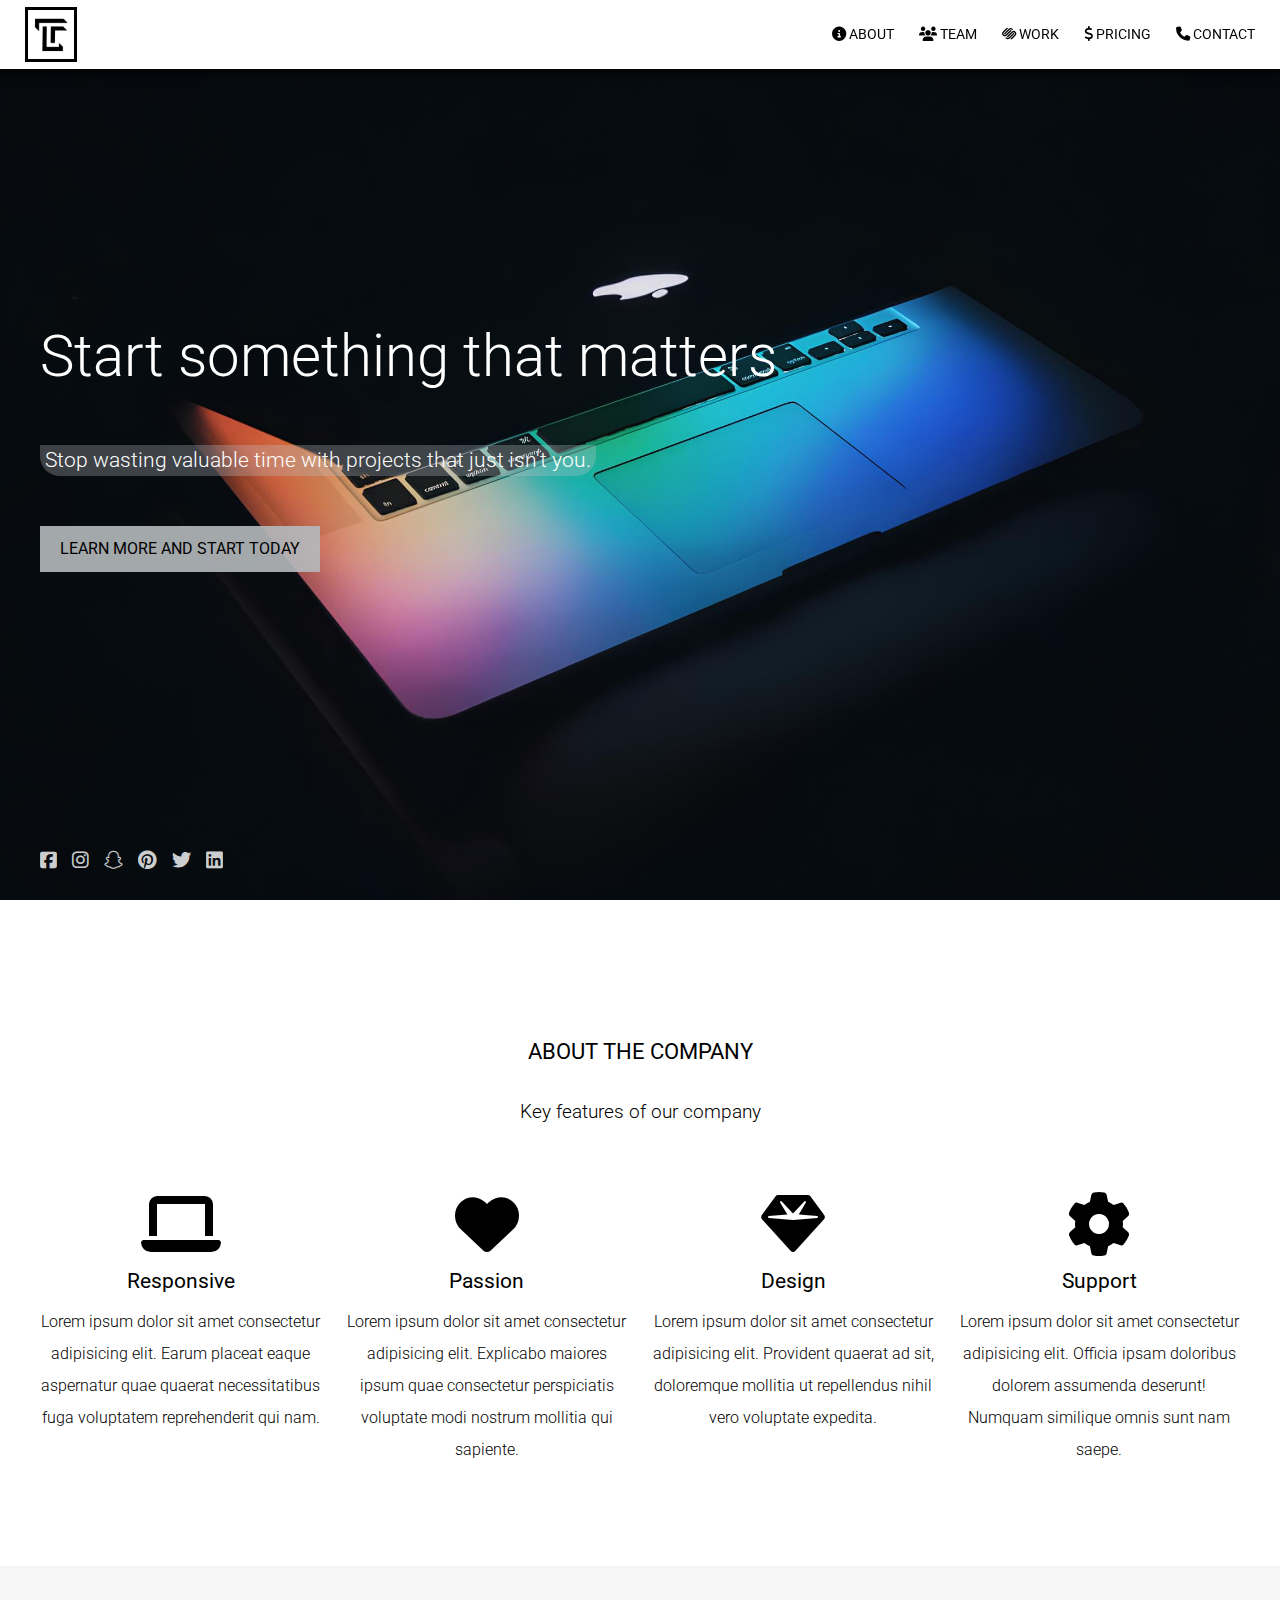
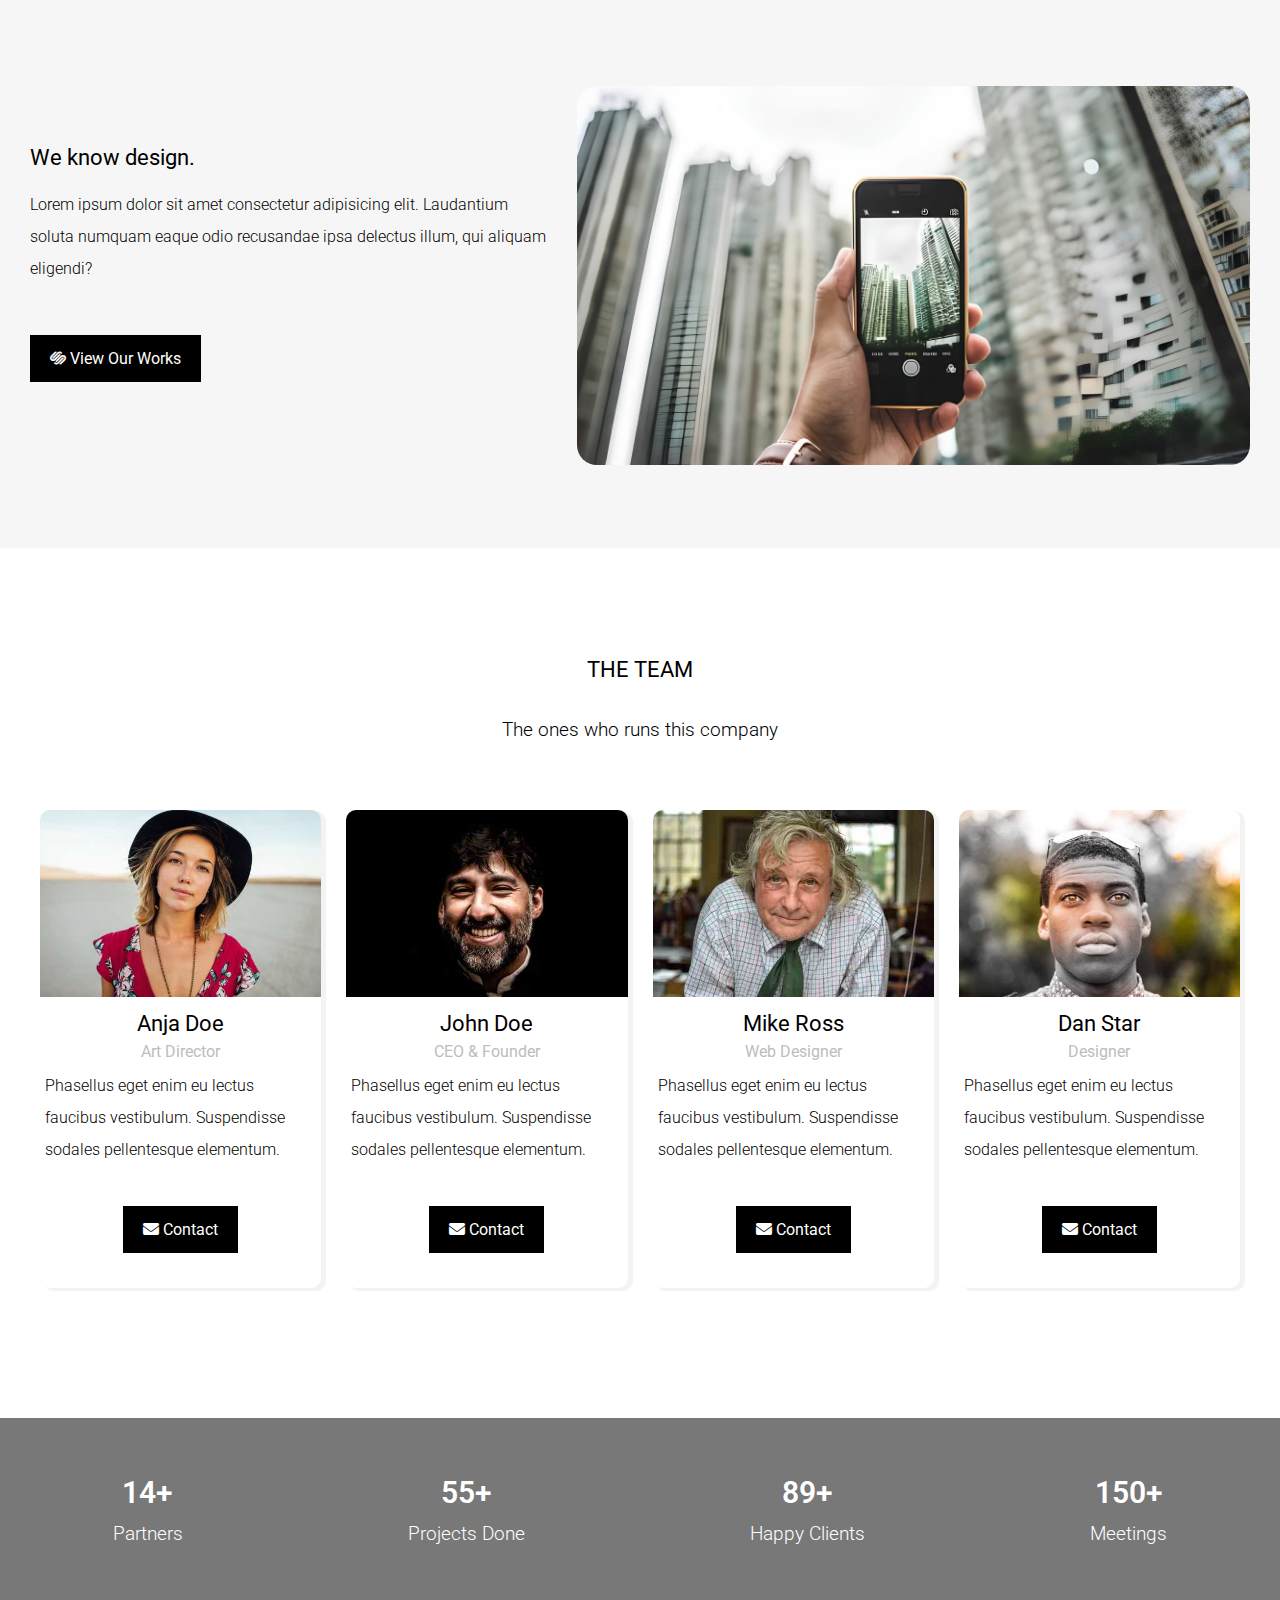
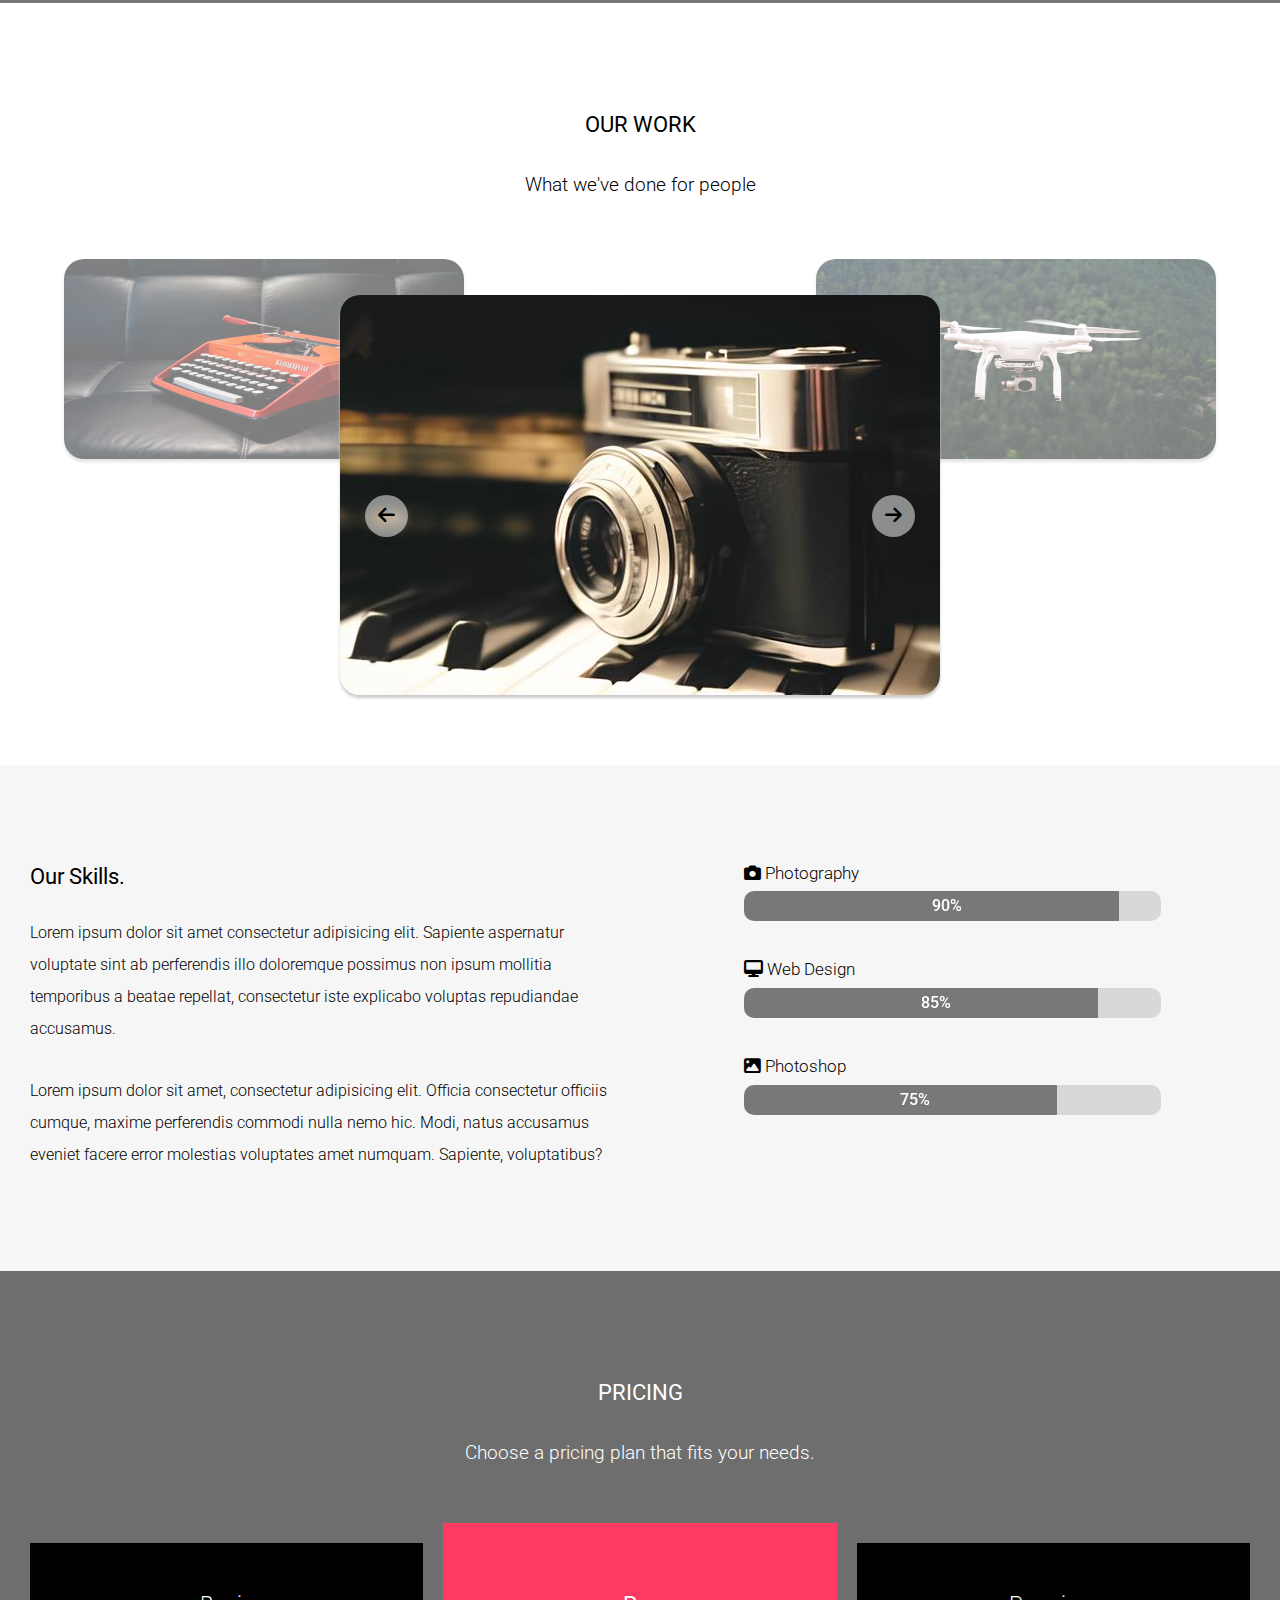
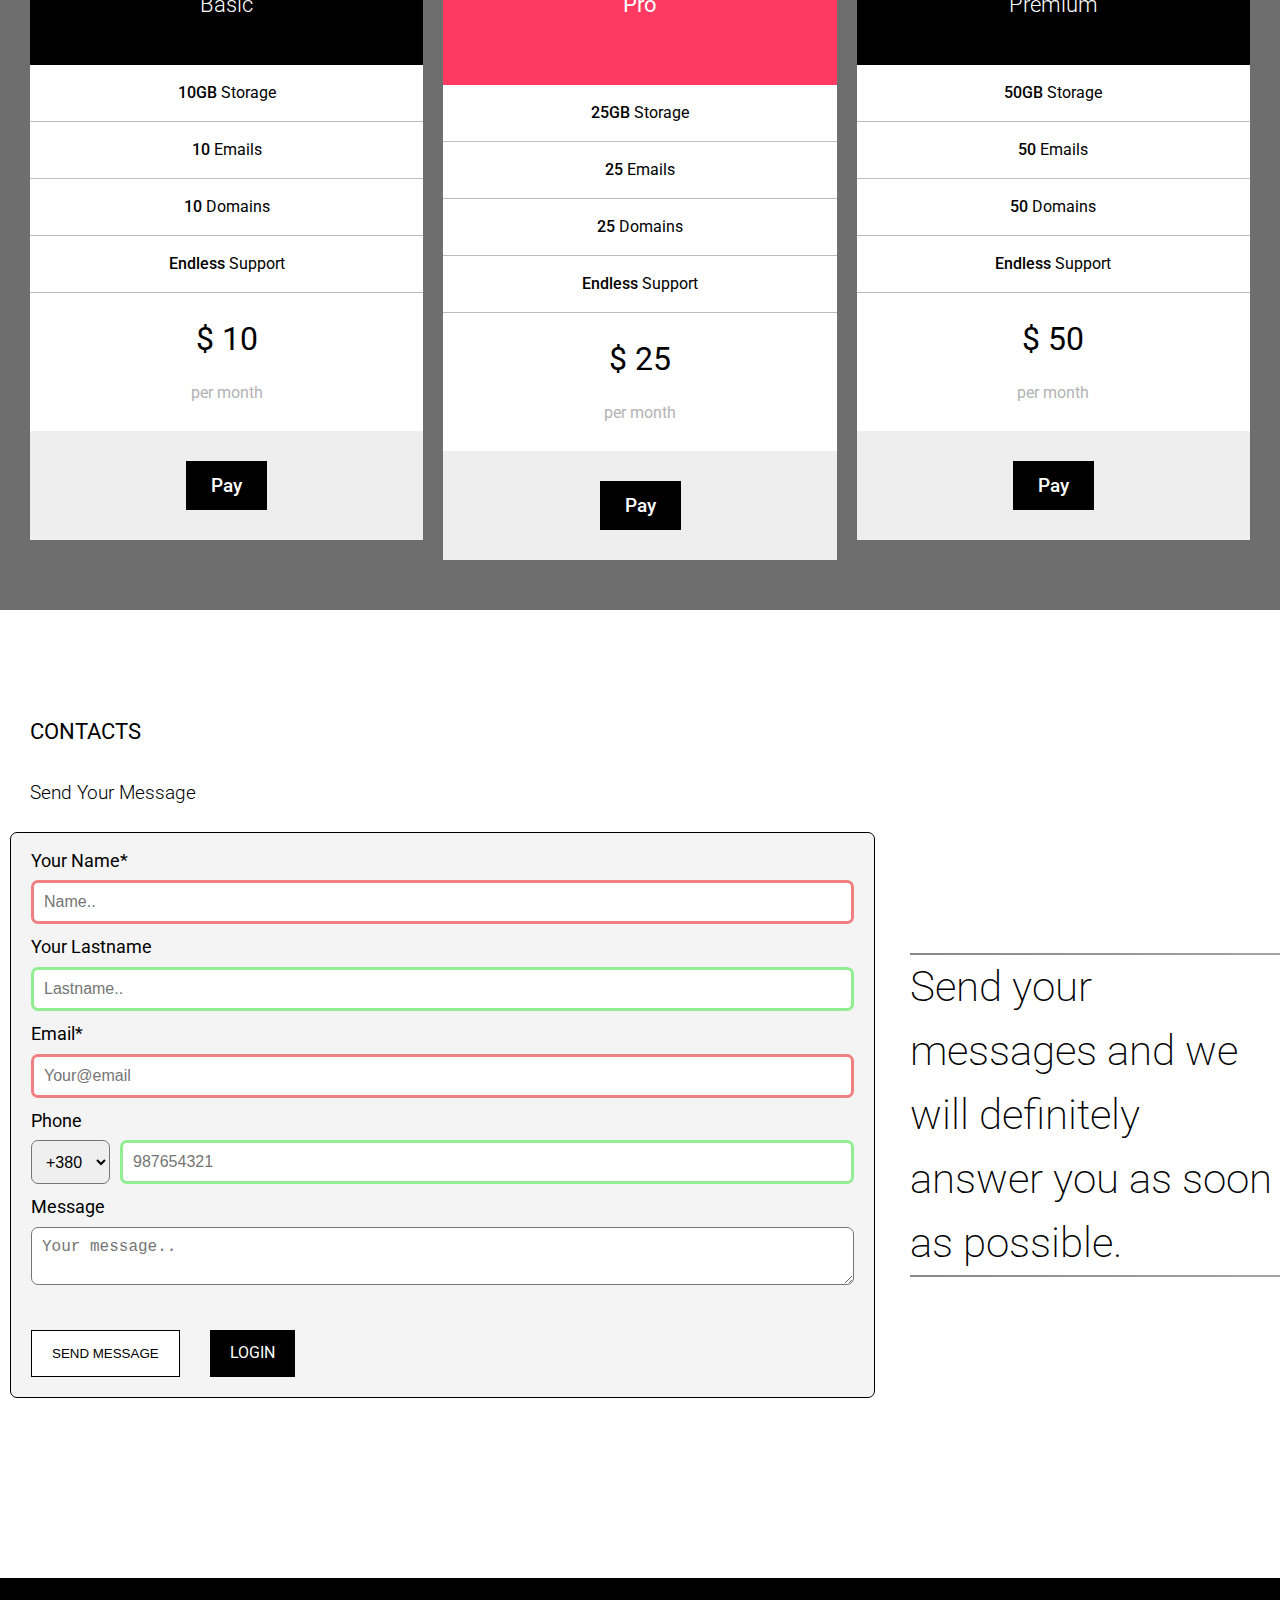
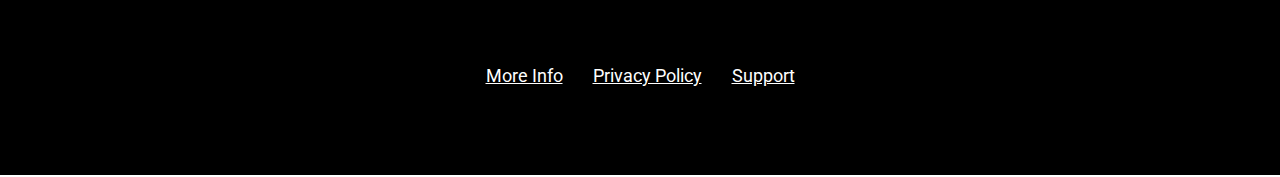
<file: index.html>
<!DOCTYPE html>
<html lang="en">
<head>
    <meta charset="UTF-8">
    <meta name="viewport" content="width=device-width, initial-scale=1.0">
    <title>Startup</title>
    <link rel="icon" href="/assets/images/logo.jpg">
    <link rel="stylesheet" href="/assets/common/styles/reset.css">
    <link rel="stylesheet" href="/assets/common/styles/index.css">
    <link rel="stylesheet" href="./style.css">
    <link rel="stylesheet" href="https://cdnjs.cloudflare.com/ajax/libs/font-awesome/6.7.2/css/all.min.css" integrity="sha512-Evv84Mr4kqVGRNSgIGL/F/aIDqQb7xQ2vcrdIwxfjThSH8CSR7PBEakCr51Ck+w+/U6swU2Im1vVX0SVk9ABhg==" crossorigin="anonymous" referrerpolicy="no-referrer" />
    <link rel="preconnect" href="https://fonts.googleapis.com">
    <link rel="preconnect" href="https://fonts.gstatic.com" crossorigin>
    <link href="https://fonts.googleapis.com/css2?family=Doto:wght@100..900&family=Edu+AU+VIC+WA+NT+Pre:wght@400..700&family=Open+Sans:ital,wght@0,300..800;1,300..800&family=Playwrite+VN:wght@100..400&family=Roboto+Slab:wght@100..900&family=Roboto:ital,wght@0,100..900;1,100..900&display=swap" rel="stylesheet">
    <script src="/data/slides.js"></script>
    <script defer src="/assets/scripts/script.js"></script>
</head>
<body>
    <nav class="navMenu">
        <div class="logo"><a href="#Home"><img src="/assets/images/logo.jpg" alt="LOGO"></a></div>
        <ul class="menu">
            <li class="menuItem"><a href="#About"><i class="fa-solid fa-circle-info"></i> ABOUT</a></li>
            <li class="menuItem"><a href="#Team"><i class="fa-solid fa-users"></i> TEAM</a></li>
            <li class="menuItem"><a href="#Work"><i class="fa-brands fa-squarespace"></i> WORK</a></li>
            <li class="menuItem"><a href="#Pricing"><i class="fa-solid fa-dollar-sign"></i> PRICING</a></li>
            <li class="menuItem"><a href="#Contact"><i class="fa-solid fa-phone"></i> CONTACT</a></li>
        </ul>
    </nav>
    <header class="header" id="Home">
        <h1>Start something that matters</h1>
        <div class="subTitle">Stop wasting valuable time with projects that just isn't you.</div>
        <div class="mainBtn"><a href="#About">LEARN MORE AND START TODAY</a></div>
        <div class="icons">
            <i class="fa-brands fa-square-facebook socialLink"></i>
            <i class="fa-brands fa-instagram socialLink"></i>
            <i class="fa-brands fa-snapchat socialLink"></i>
            <i class="fa-brands fa-pinterest socialLink"></i>
            <i class="fa-brands fa-twitter socialLink"></i>
            <i class="fa-brands fa-linkedin socialLink"></i>
        </div>
    </header>

    <main class="main">
        <section class="sect1" id="About">
            <h2 class="sectionTitle">ABOUT THE COMPANY</h2>
            <div class="sectionSubtitle">
                Key features of our company
            </div>
            <div class="wrapperCard">
                <article class="infoCard">
                    <i class="fa-solid fa-laptop articleIcon"></i>
                    <h3 class="articleTitle">Responsive</h3>
                    <p class="arcicleInfo">Lorem ipsum dolor sit amet consectetur adipisicing elit. Earum placeat eaque aspernatur quae quaerat necessitatibus fuga voluptatem reprehenderit qui nam.</p>
                </article>
                <article class="infoCard">
                    <i class="fa-solid fa-heart articleIcon"></i>
                    <h3 class="articleTitle">Passion</h3>
                    <p class="arcicleInfo">Lorem ipsum dolor sit amet consectetur adipisicing elit. Explicabo maiores ipsum quae consectetur perspiciatis voluptate modi nostrum mollitia qui sapiente.</p>
                </article>
                <article class="infoCard">
                    <i class="fa-solid fa-gem articleIcon"></i>
                    <h3 class="articleTitle">Design</h3>
                    <p class="arcicleInfo">Lorem ipsum dolor sit amet consectetur adipisicing elit. Provident quaerat ad sit, doloremque mollitia ut repellendus nihil vero voluptate expedita.</p>
                </article>
                <article class="infoCard">
                    <i class="fa-solid fa-gear articleIcon"></i>
                    <h3 class="articleTitle">Support</h3>
                    <p class="arcicleInfo">Lorem ipsum dolor sit amet consectetur adipisicing elit. Officia ipsam doloribus dolorem assumenda deserunt! Numquam similique omnis sunt nam saepe.</p>
                </article>
            </div>
        </section>
        <section class="sect2">
            <div class="infoForDesign">
                <h2 class="sectionTitle sTitle2">We know design.</h2>
                <p class="arcicleInfo">
                    Lorem ipsum dolor sit amet consectetur adipisicing elit. Laudantium soluta numquam eaque odio recusandae ipsa delectus illum, qui aliquam eligendi?
                </p>
                <div class="linkBtn">
                    <a href="#Work"><i class="fa-brands fa-squarespace"></i> View Our Works</a>
                </div>
            </div>
            <div class="imageWrapper">
                <img src="/assets/images/phone_buildings.jpg" alt="phone_buildings">
            </div>
        </section>
        <section class="sect3" id="Team">
            <h2 class="sectionTitle">THE TEAM</h2>
            <div class="sectionSubtitle">
                The ones who runs this company
            </div>
            <div class="wrapperCard">
                <div class="userCard">
                    <img src="/assets/images/team1.jpg" alt="user1">
                    <div class="userInfoWrapper">
                        <h3 class="userName">Anja Doe</h3>
                        <div class="work">Art Director</div>
                        <p class="userInfo arcicleInfo">
                            Phasellus eget enim eu lectus faucibus vestibulum. Suspendisse sodales pellentesque elementum.
                        </p>
                        <div class="linkBtn"><a href="#Contact"><i class="fa-solid fa-envelope"></i> Contact</a></div>
                    </div>
                </div>
                <div class="userCard">
                    <img src="/assets/images/team2.jpg" alt="user2">
                    <div class="userInfoWrapper">
                        <h3 class="userName">John Doe</h3>
                        <div class="work">CEO & Founder</div>
                        <p class="userInfo arcicleInfo">
                            Phasellus eget enim eu lectus faucibus vestibulum. Suspendisse sodales pellentesque elementum.
                        </p>
                        <div class="linkBtn"><a href="#Contact"><i class="fa-solid fa-envelope"></i> Contact</a></div>
                    </div>
                </div>
                <div class="userCard">
                    <img src="/assets/images/team3.jpg" alt="user3">
                    <div class="userInfoWrapper">
                        <h3 class="userName">Mike Ross</h3>
                        <div class="work">Web Designer</div>
                        <p class="userInfo arcicleInfo">
                            Phasellus eget enim eu lectus faucibus vestibulum. Suspendisse sodales pellentesque elementum.
                        </p>
                        <div class="linkBtn"><a href="#Contact"><i class="fa-solid fa-envelope"></i> Contact</a></div>
                    </div>
                </div>
                <div class="userCard">
                    <img src="/assets/images/team4.jpg" alt="user4">
                    <div class="userInfoWrapper">
                        <h3 class="userName">Dan Star</h3>
                        <div class="work">Designer</div>
                        <p class="userInfo arcicleInfo">
                            Phasellus eget enim eu lectus faucibus vestibulum. Suspendisse sodales pellentesque elementum.
                        </p>
                        <div class="linkBtn"><a href="#Contact"><i class="fa-solid fa-envelope"></i> Contact</a></div>
                    </div>
                </div>
            </div>
        </section>
        <section class="sect4">
            <ul class="stats">
                <li class="stat"><span class="num">14+</span><span>Partners</span></li>
                <li class="stat"><span class="num">55+</span><span>Projects Done</span></li>
                <li class="stat"><span class="num">89+</span><span>Happy Clients</span></li>
                <li class="stat"><span class="num">150+</span><span>Meetings</span></li>
            </ul>
        </section>
        <section class="sect5" id="Work">
            <h2 class="sectionTitle">OUR WORK</h2>
            <div class="sectionSubtitle">
                What we've done for people
            </div>
            <img src="/assets/images/tech_camera.jpg" alt="tech" class="miniSlide backSlide">
            <div class="slider">
                <img src="/assets/images/tech_camera.jpg" alt="tech" class="slide">
                <button class="slideBtn backBtn">
                    <i class="fa-solid fa-arrow-left"></i>
                </button>
                <button class="slideBtn nextBtn">
                    <i class="fa-solid fa-arrow-right"></i>
                </button>
            </div>
            <img src="/assets/images/tech_drone.jpg" alt="tech" class="miniSlide nextSlide">
        </section>
        <section class="sect6">
            <article class="sect6Info">
                <h2 class="sectionTitle">Our Skills.</h2>
                <p class="par arcicleInfo">
                    Lorem ipsum dolor sit amet consectetur adipisicing elit. Sapiente aspernatur voluptate sint ab perferendis illo doloremque possimus non ipsum mollitia temporibus a beatae repellat, consectetur iste explicabo voluptas repudiandae accusamus.
                </p>
                <p class="par arcicleInfo">
                    Lorem ipsum dolor sit amet, consectetur adipisicing elit. Officia consectetur officiis cumque, maxime perferendis commodi nulla nemo hic. Modi, natus accusamus eveniet facere error molestias voluptates amet numquam. Sapiente, voluptatibus?
                </p>
            </article>
            <article class="barInfo">
                <div class="barProgress">
                    <div class="barText">
                        <i class="fa-solid fa-camera"></i> Photography
                    </div>
                    <div class="allBar">
                        <div class="progress bar1"><span class="value">90%</span></div>
                    </div>
                </div>
                <div class="barProgress">
                    <div class="barText">
                        <i class="fa-solid fa-desktop"></i> Web Design
                    </div>
                    <div class="allBar">
                        <div class="progress bar2"><span class="value">85%</span></div>
                    </div>
                </div>
                <div class="barProgress">
                    <div class="barText">
                        <i class="fa-solid fa-image"></i> Photoshop
                    </div>
                    <div class="allBar">
                        <div class="progress bar3"><span class="value">75%</span></div>
                    </div>
                </div>
            </article>
        </section>
        <section class="sect7" id="Pricing">
            <h2 class="sectionTitle">PRICING</h2>
            <div class="sectionSubtitle">
                Choose a pricing plan that fits your needs.
            </div>
            <article class="containerPrice">
                <article class="priceItem priceBasic">
                    <h3>Basic</h3>
                    <div class="priceInfo"><span class="b">10GB</span> Storage</div>
                    <div class="priceInfo"><span class="b">10</span> Emails</div>
                    <div class="priceInfo"><span class="b">10</span> Domains</div>
                    <div class="priceInfo"><span class="b">Endless</span> Support</div>
                    <div class="price">
                        $ 10
                        <span class="perMounth">
                            per month
                        </span>
                    </div>
                    <div class="payBtn">
                        <a href="./assets/pages/orderPage/index.html" target="_blank" class="linkBtn">Pay</a>
                    </div>
                </article>
                <article class="priceItem pricePro">
                    <h3>Pro</h3>
                    <div class="priceInfo"><span class="b">25GB</span> Storage</div>
                    <div class="priceInfo"><span class="b">25</span> Emails</div>
                    <div class="priceInfo"><span class="b">25</span> Domains</div>
                    <div class="priceInfo"><span class="b">Endless</span> Support</div>
                    <div class="price">
                        $ 25
                        <span class="perMounth">
                            per month
                        </span>
                    </div>
                    <div class="payBtn">
                        <a href="./assets/pages/orderPage/index.html" target="_blank" class="linkBtn">Pay</a>
                    </div>
                </article>
                <article class="priceItem pricePremium">
                    <h3>Premium</h3>
                    <div class="priceInfo"><span class="b">50GB</span> Storage</div>
                    <div class="priceInfo"><span class="b">50</span> Emails</div>
                    <div class="priceInfo"><span class="b">50</span> Domains</div>
                    <div class="priceInfo"><span class="b">Endless</span> Support</div>
                    <div class="price">
                        $ 50
                        <span class="perMounth">
                            per month
                        </span>
                    </div>
                    <div class="payBtn">
                        <a href="./assets/pages/orderPage/index.html" taret="_blank" class="linkBtn">Pay</a>
                    </div>
                </article>
            </article>
        </section>
        <section class="sect8" id="Contact">
            <h2 class="sectionTitle">CONTACTS</h2>
            <div class="sectionSubtitle">Send Your Message</div>
            <div class="sect8Content">
                <form action="#" class="sendMessage">
                    <label class="firstName">
                        <span class="labelTitle">Your Name*</span>
                        <input type="text" name="firstName" placeholder="Name.." required pattern="[A-Z][a-z]{1,19}(-[A-Z][a-z]{1,19})?">
                    </label>
                    <label class="lastName">
                        <span class="labelTitle">Your Lastname</span>
                        <input type="text" name="lastName" placeholder="Lastname.." pattern="[A-Z][a-z]{1,19}(-[A-Z][a-z]{1,19})?">
                    </label>
                    <label class="email">
                        <span class="labelTitle">Email*</span>
                        <input type="email" name="email" placeholder="Your@email" required>
                    </label>
                    <label class="phone">
                        <span class="labelTitle">Phone</span>
                        <div class="fullNumber">
                            <select name="numberCode">
                                <option value="+380">+380</option>
                                <option value="+975">+975</option>
                                <option value="+450">+450</option>
                            </select>
                            <input type="tel" name="phone" placeholder="987654321" pattern="\d{9}">
                        </div>
                    </label>
                    <label class="message">
                        <span class="labelTitle">Message</span>
                        <textarea name="message" placeholder="Your message.."></textarea>
                    </label>
                    <div class="formBtn">
                        <button type="submit" class="submitBtn">SEND MESSAGE</button>
                        <a href="#" class="loginLink">LOGIN</a>
                    </div>
                </form>
                <div class="sect8Info">
                    Send your messages and we will definitely answer you as soon as possible.
                </div>
            </div>
        </section>
    </main>
    <footer class="footer">
        <ul class="footerLink">
            <li><a href="#">More Info</a></li>
            <li><a href="#">Privacy Policy</a></li>
            <li><a href="#">Support</a></li>
        </ul>
    </footer>
</body>
</html>
</file>
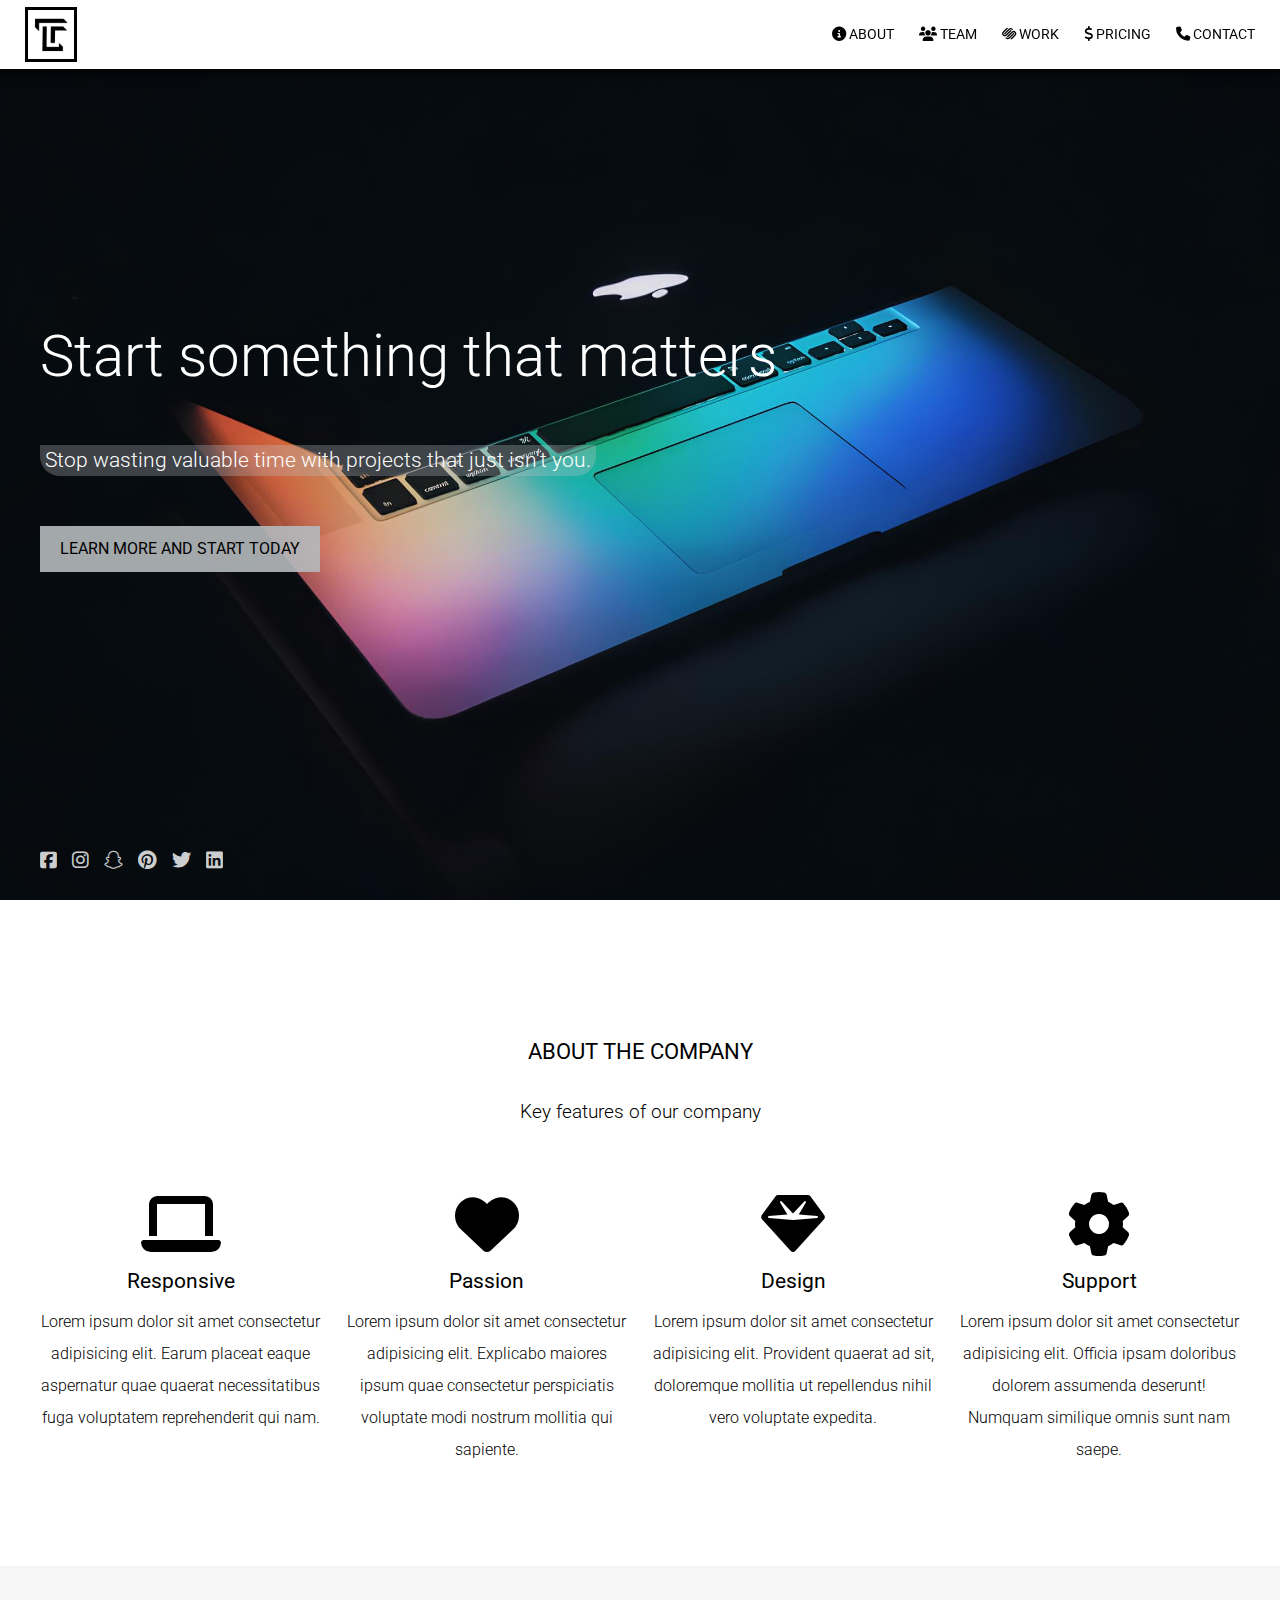
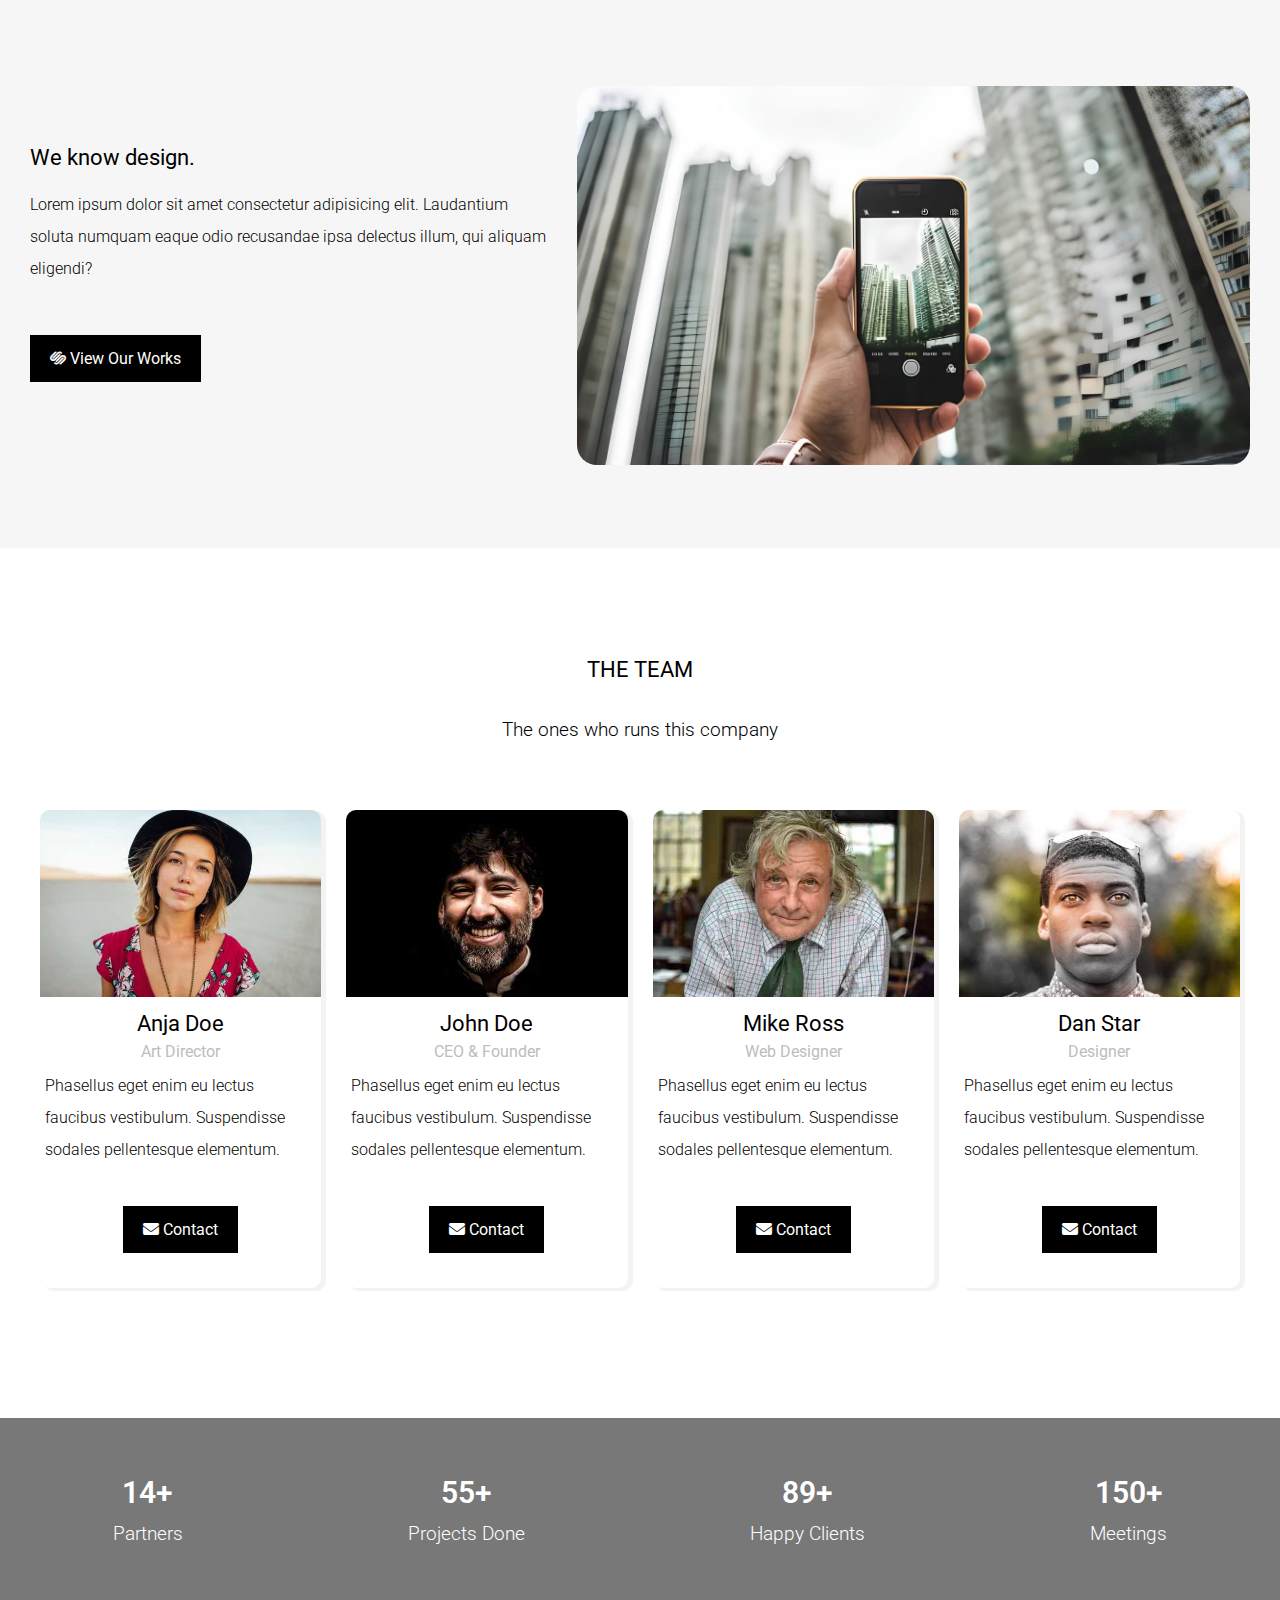
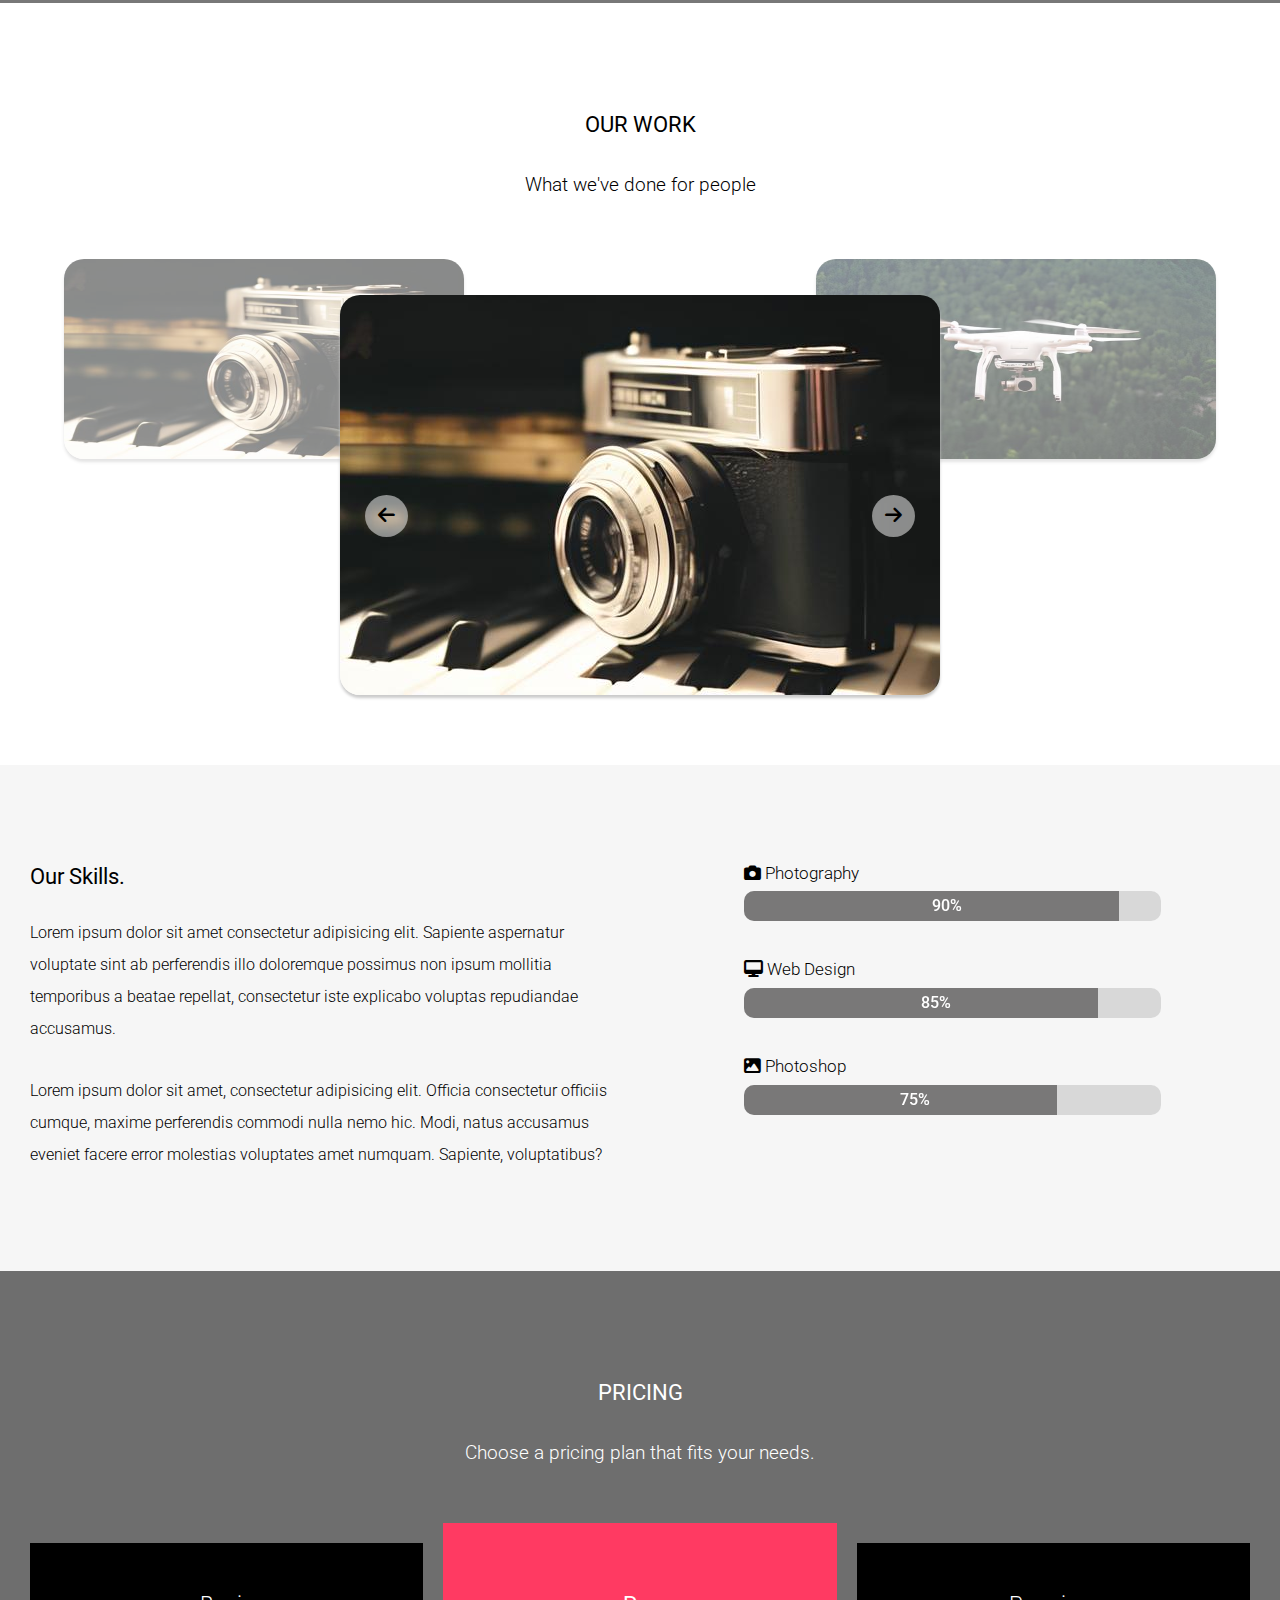
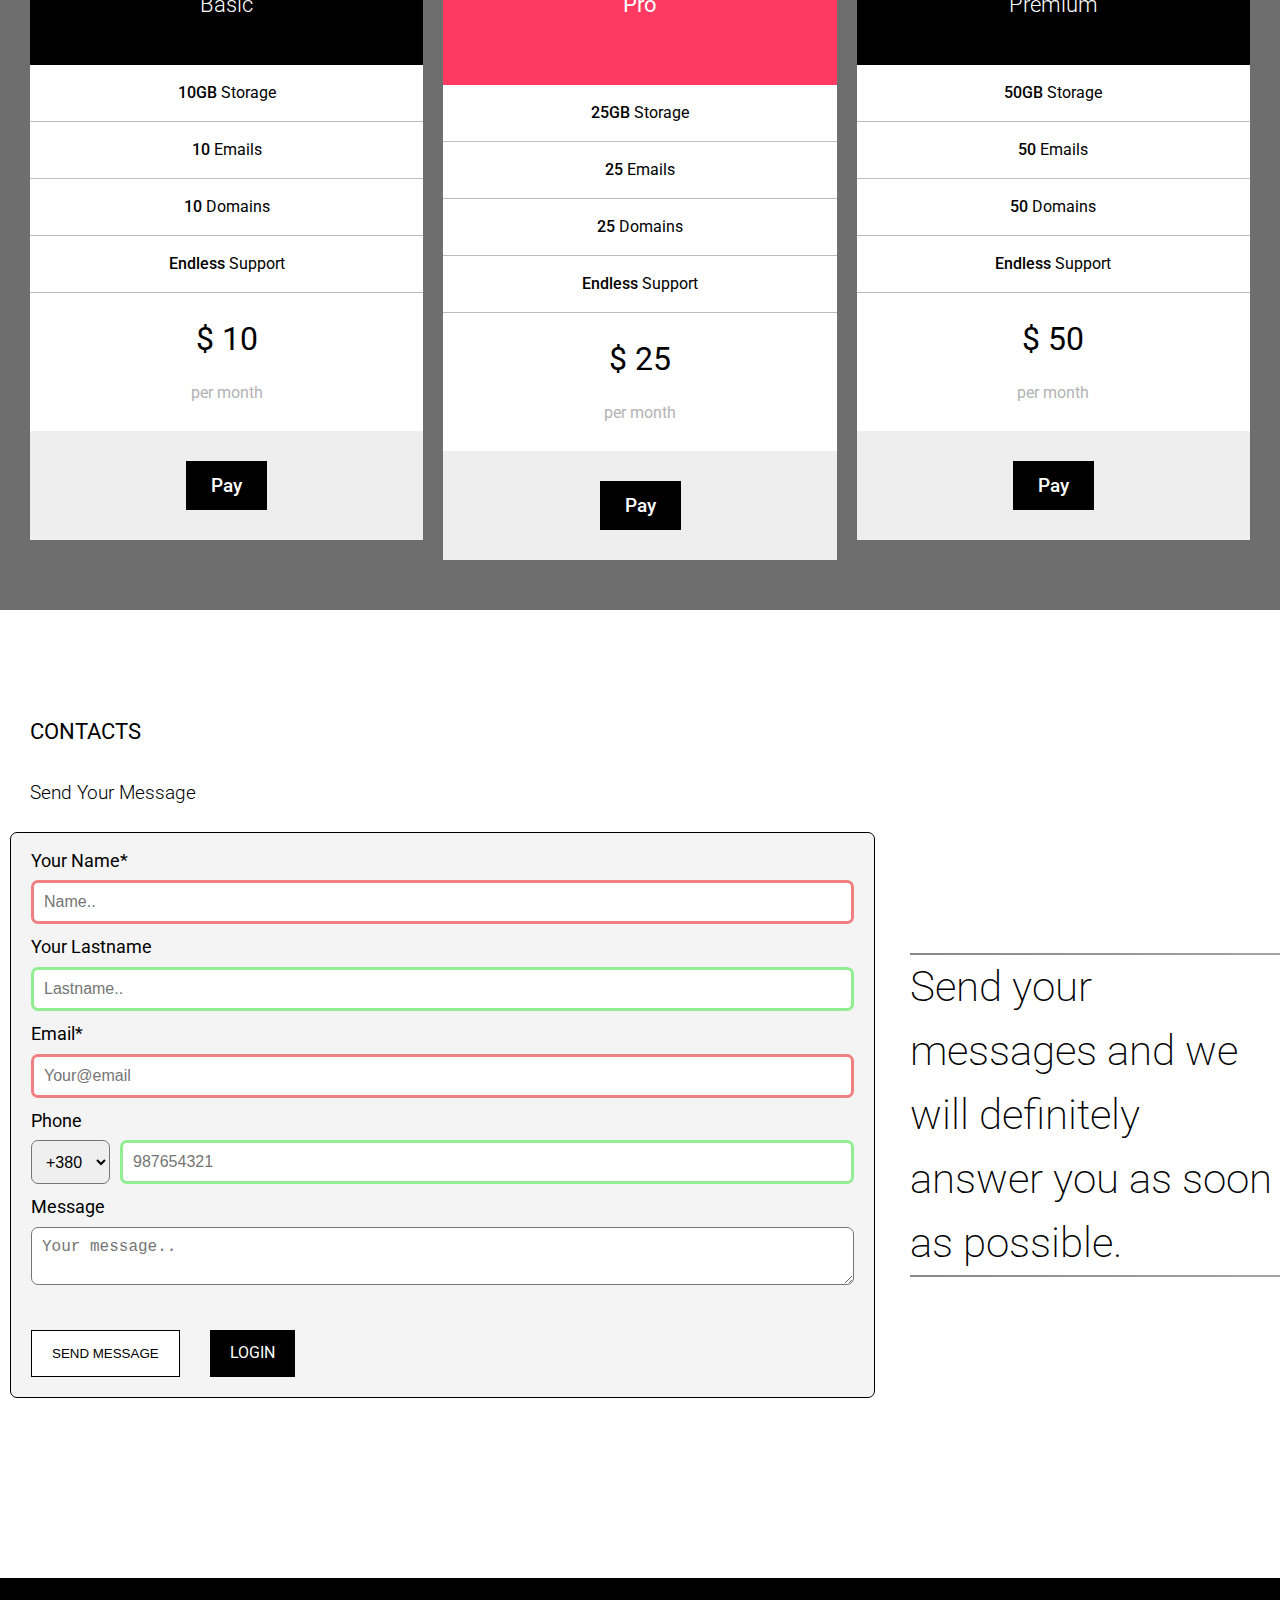
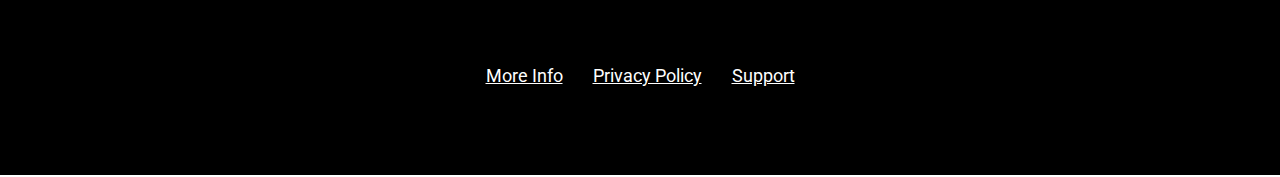
<file: assets/pages/index.html>
<!DOCTYPE html>
<html lang="en">
<head>
    <meta charset="UTF-8">
    <meta name="viewport" content="width=device-width, initial-scale=1.0">
    <title>Startup</title>
    <link rel="icon" href="/assets/images/logo.jpg">
    <link rel="stylesheet" href="/assets/styles/reset.css">
    <link rel="stylesheet" href="/assets/styles/style.css">
    <link rel="stylesheet" href="https://cdnjs.cloudflare.com/ajax/libs/font-awesome/6.7.2/css/all.min.css" integrity="sha512-Evv84Mr4kqVGRNSgIGL/F/aIDqQb7xQ2vcrdIwxfjThSH8CSR7PBEakCr51Ck+w+/U6swU2Im1vVX0SVk9ABhg==" crossorigin="anonymous" referrerpolicy="no-referrer" />
    <link rel="preconnect" href="https://fonts.googleapis.com">
    <link rel="preconnect" href="https://fonts.gstatic.com" crossorigin>
    <link href="https://fonts.googleapis.com/css2?family=Doto:wght@100..900&family=Edu+AU+VIC+WA+NT+Pre:wght@400..700&family=Open+Sans:ital,wght@0,300..800;1,300..800&family=Playwrite+VN:wght@100..400&family=Roboto+Slab:wght@100..900&family=Roboto:ital,wght@0,100..900;1,100..900&display=swap" rel="stylesheet">
    <script defer src="/assets/scripts/script.js"></script>
</head>
<body>
    <nav class="navMenu">
        <div class="logo"><a href="#Home"><img src="/assets/images/logo.jpg" alt="LOGO"></a></div>
        <ul class="menu">
            <li class="menuItem"><a href="#About"><i class="fa-solid fa-circle-info"></i> ABOUT</a></li>
            <li class="menuItem"><a href="#Team"><i class="fa-solid fa-users"></i> TEAM</a></li>
            <li class="menuItem"><a href="#Work"><i class="fa-brands fa-squarespace"></i> WORK</a></li>
            <li class="menuItem"><a href="#Pricing"><i class="fa-solid fa-dollar-sign"></i> PRICING</a></li>
            <li class="menuItem"><a href="#Contact"><i class="fa-solid fa-phone"></i> CONTACT</a></li>
        </ul>
    </nav>
    <header class="header" id="Home">
        <h1>Start something that matters</h1>
        <div class="subTitle">Stop wasting valuable time with projects that just isn't you.</div>
        <div class="mainBtn"><a href="#About">LEARN MORE AND START TODAY</a></div>
        <div class="icons">
            <i class="fa-brands fa-square-facebook socialLink"></i>
            <i class="fa-brands fa-instagram socialLink"></i>
            <i class="fa-brands fa-snapchat socialLink"></i>
            <i class="fa-brands fa-pinterest socialLink"></i>
            <i class="fa-brands fa-twitter socialLink"></i>
            <i class="fa-brands fa-linkedin socialLink"></i>
        </div>
    </header>

    <main class="main">
        <section class="sect1" id="About">
            <h2 class="sectionTitle">ABOUT THE COMPANY</h2>
            <div class="sectionSubtitle">
                Key features of our company
            </div>
            <div class="wrapperCard">
                <article class="infoCard">
                    <i class="fa-solid fa-laptop articleIcon"></i>
                    <h3 class="articleTitle">Responsive</h3>
                    <p class="arcicleInfo">Lorem ipsum dolor sit amet consectetur adipisicing elit. Earum placeat eaque aspernatur quae quaerat necessitatibus fuga voluptatem reprehenderit qui nam.</p>
                </article>
                <article class="infoCard">
                    <i class="fa-solid fa-heart articleIcon"></i>
                    <h3 class="articleTitle">Passion</h3>
                    <p class="arcicleInfo">Lorem ipsum dolor sit amet consectetur adipisicing elit. Explicabo maiores ipsum quae consectetur perspiciatis voluptate modi nostrum mollitia qui sapiente.</p>
                </article>
                <article class="infoCard">
                    <i class="fa-solid fa-gem articleIcon"></i>
                    <h3 class="articleTitle">Design</h3>
                    <p class="arcicleInfo">Lorem ipsum dolor sit amet consectetur adipisicing elit. Provident quaerat ad sit, doloremque mollitia ut repellendus nihil vero voluptate expedita.</p>
                </article>
                <article class="infoCard">
                    <i class="fa-solid fa-gear articleIcon"></i>
                    <h3 class="articleTitle">Support</h3>
                    <p class="arcicleInfo">Lorem ipsum dolor sit amet consectetur adipisicing elit. Officia ipsam doloribus dolorem assumenda deserunt! Numquam similique omnis sunt nam saepe.</p>
                </article>
            </div>
        </section>
        <section class="sect2">
            <div class="infoForDesign">
                <h2 class="sectionTitle sTitle2">We know design.</h2>
                <p class="arcicleInfo">
                    Lorem ipsum dolor sit amet consectetur adipisicing elit. Laudantium soluta numquam eaque odio recusandae ipsa delectus illum, qui aliquam eligendi?
                </p>
                <div class="linkBtn">
                    <a href="#Work"><i class="fa-brands fa-squarespace"></i> View Our Works</a>
                </div>
            </div>
            <div class="imageWrapper">
                <img src="/assets/images/phone_buildings.jpg" alt="phone_buildings">
            </div>
        </section>
        <section class="sect3" id="Team">
            <h2 class="sectionTitle">THE TEAM</h2>
            <div class="sectionSubtitle">
                The ones who runs this company
            </div>
            <div class="wrapperCard">
                <div class="userCard">
                    <img src="/assets/images/team1.jpg" alt="user1">
                    <div class="userInfoWrapper">
                        <h3 class="userName">Anja Doe</h3>
                        <div class="work">Art Director</div>
                        <p class="userInfo arcicleInfo">
                            Phasellus eget enim eu lectus faucibus vestibulum. Suspendisse sodales pellentesque elementum.
                        </p>
                        <div class="linkBtn"><a href="#Contact"><i class="fa-solid fa-envelope"></i> Contact</a></div>
                    </div>
                </div>
                <div class="userCard">
                    <img src="/assets/images/team2.jpg" alt="user2">
                    <div class="userInfoWrapper">
                        <h3 class="userName">John Doe</h3>
                        <div class="work">CEO & Founder</div>
                        <p class="userInfo arcicleInfo">
                            Phasellus eget enim eu lectus faucibus vestibulum. Suspendisse sodales pellentesque elementum.
                        </p>
                        <div class="linkBtn"><a href="#Contact"><i class="fa-solid fa-envelope"></i> Contact</a></div>
                    </div>
                </div>
                <div class="userCard">
                    <img src="/assets/images/team3.jpg" alt="user3">
                    <div class="userInfoWrapper">
                        <h3 class="userName">Mike Ross</h3>
                        <div class="work">Web Designer</div>
                        <p class="userInfo arcicleInfo">
                            Phasellus eget enim eu lectus faucibus vestibulum. Suspendisse sodales pellentesque elementum.
                        </p>
                        <div class="linkBtn"><a href="#Contact"><i class="fa-solid fa-envelope"></i> Contact</a></div>
                    </div>
                </div>
                <div class="userCard">
                    <img src="/assets/images/team4.jpg" alt="user4">
                    <div class="userInfoWrapper">
                        <h3 class="userName">Dan Star</h3>
                        <div class="work">Designer</div>
                        <p class="userInfo arcicleInfo">
                            Phasellus eget enim eu lectus faucibus vestibulum. Suspendisse sodales pellentesque elementum.
                        </p>
                        <div class="linkBtn"><a href="#Contact"><i class="fa-solid fa-envelope"></i> Contact</a></div>
                    </div>
                </div>
            </div>
        </section>
        <section class="sect4">
            <ul class="stats">
                <li class="stat"><span class="num">14+</span><span>Partners</span></li>
                <li class="stat"><span class="num">55+</span><span>Projects Done</span></li>
                <li class="stat"><span class="num">89+</span><span>Happy Clients</span></li>
                <li class="stat"><span class="num">150+</span><span>Meetings</span></li>
            </ul>
        </section>
        <section class="sect5" id="Work">
            <h2 class="sectionTitle">OUR WORK</h2>
            <div class="sectionSubtitle">
                What we've done for people
            </div>
            <img src="/assets/images/tech_camera.jpg" alt="tech" class="miniSlide backSlide">
            <div class="slider">
                <img src="/assets/images/tech_camera.jpg" alt="tech" class="slide">
                <button class="slideBtn backBtn">
                    <i class="fa-solid fa-arrow-left"></i>
                </button>
                <button class="slideBtn nextBtn">
                    <i class="fa-solid fa-arrow-right"></i>
                </button>
            </div>
            <img src="/assets/images/tech_drone.jpg" alt="tech" class="miniSlide nextSlide">
        </section>
        <section class="sect6">
            <article class="sect6Info">
                <h2 class="sectionTitle">Our Skills.</h2>
                <p class="par arcicleInfo">
                    Lorem ipsum dolor sit amet consectetur adipisicing elit. Sapiente aspernatur voluptate sint ab perferendis illo doloremque possimus non ipsum mollitia temporibus a beatae repellat, consectetur iste explicabo voluptas repudiandae accusamus.
                </p>
                <p class="par arcicleInfo">
                    Lorem ipsum dolor sit amet, consectetur adipisicing elit. Officia consectetur officiis cumque, maxime perferendis commodi nulla nemo hic. Modi, natus accusamus eveniet facere error molestias voluptates amet numquam. Sapiente, voluptatibus?
                </p>
            </article>
            <article class="barInfo">
                <div class="barProgress">
                    <div class="barText">
                        <i class="fa-solid fa-camera"></i> Photography
                    </div>
                    <div class="allBar">
                        <div class="progress bar1"><span class="value">90%</span></div>
                    </div>
                </div>
                <div class="barProgress">
                    <div class="barText">
                        <i class="fa-solid fa-desktop"></i> Web Design
                    </div>
                    <div class="allBar">
                        <div class="progress bar2"><span class="value">85%</span></div>
                    </div>
                </div>
                <div class="barProgress">
                    <div class="barText">
                        <i class="fa-solid fa-image"></i> Photoshop
                    </div>
                    <div class="allBar">
                        <div class="progress bar3"><span class="value">75%</span></div>
                    </div>
                </div>
            </article>
        </section>
        <section class="sect7" id="Pricing">
            <h2 class="sectionTitle">PRICING</h2>
            <div class="sectionSubtitle">
                Choose a pricing plan that fits your needs.
            </div>
            <article class="containerPrice">
                <article class="priceItem priceBasic">
                    <h3>Basic</h3>
                    <div class="priceInfo"><span class="b">10GB</span> Storage</div>
                    <div class="priceInfo"><span class="b">10</span> Emails</div>
                    <div class="priceInfo"><span class="b">10</span> Domains</div>
                    <div class="priceInfo"><span class="b">Endless</span> Support</div>
                    <div class="price">
                        $ 10
                        <span class="perMounth">
                            per month
                        </span>
                    </div>
                    <div class="payBtn">
                        <a href="/assets/pages/orderPage.html" target="_blank" class="linkBtn">Pay</a>
                    </div>
                </article>
                <article class="priceItem pricePro">
                    <h3>Pro</h3>
                    <div class="priceInfo"><span class="b">25GB</span> Storage</div>
                    <div class="priceInfo"><span class="b">25</span> Emails</div>
                    <div class="priceInfo"><span class="b">25</span> Domains</div>
                    <div class="priceInfo"><span class="b">Endless</span> Support</div>
                    <div class="price">
                        $ 25
                        <span class="perMounth">
                            per month
                        </span>
                    </div>
                    <div class="payBtn">
                        <a href="/assets/pages/orderPage.html" target="_blank" class="linkBtn">Pay</a>
                    </div>
                </article>
                <article class="priceItem pricePremium">
                    <h3>Premium</h3>
                    <div class="priceInfo"><span class="b">50GB</span> Storage</div>
                    <div class="priceInfo"><span class="b">50</span> Emails</div>
                    <div class="priceInfo"><span class="b">50</span> Domains</div>
                    <div class="priceInfo"><span class="b">Endless</span> Support</div>
                    <div class="price">
                        $ 50
                        <span class="perMounth">
                            per month
                        </span>
                    </div>
                    <div class="payBtn">
                        <a href="/assets/pages/orderPage.html" taret="_blank" class="linkBtn">Pay</a>
                    </div>
                </article>
            </article>
        </section>
        <section class="sect8" id="Contact">
            <h2 class="sectionTitle">CONTACTS</h2>
            <div class="sectionSubtitle">Send Your Message</div>
            <div class="sect8Content">
                <form action="#" class="sendMessage">
                    <label class="firstName">
                        <span class="labelTitle">Your Name*</span>
                        <input type="text" name="firstName" placeholder="Name.." required pattern="[A-Z][a-z]{1,19}(-[A-Z][a-z]{1,19})?">
                    </label>
                    <label class="lastName">
                        <span class="labelTitle">Your Lastname</span>
                        <input type="text" name="lastName" placeholder="Lastname.." pattern="[A-Z][a-z]{1,19}(-[A-Z][a-z]{1,19})?">
                    </label>
                    <label class="email">
                        <span class="labelTitle">Email*</span>
                        <input type="email" name="email" placeholder="Your@email" required>
                    </label>
                    <label class="phone">
                        <span class="labelTitle">Phone</span>
                        <div class="fullNumber">
                            <select name="numberCode">
                                <option value="+380">+380</option>
                                <option value="+975">+975</option>
                                <option value="+450">+450</option>
                            </select>
                            <input type="tel" name="phone" placeholder="987654321" pattern="\d{9}">
                        </div>
                    </label>
                    <label class="message">
                        <span class="labelTitle">Message</span>
                        <textarea name="message" placeholder="Your message.."></textarea>
                    </label>
                    <div class="formBtn">
                        <button type="submit" class="submitBtn">SEND MESSAGE</button>
                        <a href="#" class="loginLink">LOGIN</a>
                    </div>
                </form>
                <div class="sect8Info">
                    Send your messages and we will definitely answer you as soon as possible.
                </div>
            </div>
        </section>
    </main>
    <footer class="footer">
        <ul class="footerLink">
            <li><a href="#">More Info</a></li>
            <li><a href="#">Privacy Policy</a></li>
            <li><a href="#">Support</a></li>
        </ul>
    </footer>
</body>
</html>
</file>
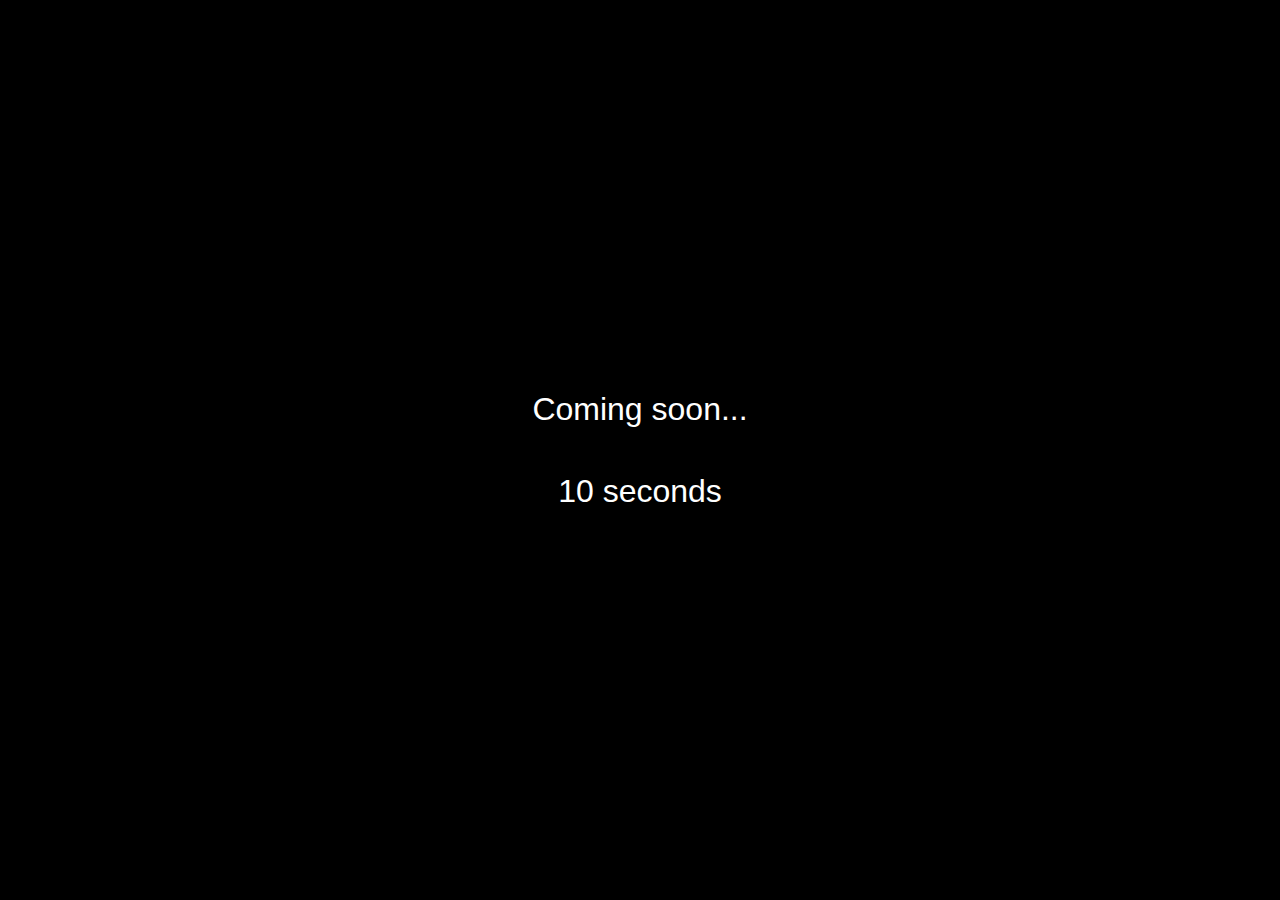
<file: assets/pages/orderPage/index.html>
<!DOCTYPE html>
<html lang="en">
<head>
    <meta charset="UTF-8">
    <meta name="viewport" content="width=device-width, initial-scale=1.0">
    <link rel="stylesheet" href="/assets/common/styles/reset.css">
    <link rel="stylesheet" href="/assets/common/styles/index.css">
    <link rel="stylesheet" href="./style.css">
    <script defer src="/assets/scripts/timer.js"></script>
    <title>Order Page</title>
</head>
<body>
    <div>
        Coming soon...
    </div>
</body>
</html>
</file>
<file: assets/common/styles/index.css>
* {
  box-sizing: border-box;
}

:root {
  --color-white-text: rgb(255, 255, 255);
  --time-animation: 0.3s;
  --font-size-sectTitle: 1.4rem;
  --font-size-sectSubTitle: 1.2rem;
}

body {
  font-family: Roboto, sans-serif;
  margin: 0;
  padding: 0;
}

main {
  padding: 0;
}
</file>
<file: style.css>
/* Стилізація меню навігації та header */

.navMenu {
    display: flex;
    align-items: center;
    padding: 7px 25px;
    background-color: rgb(255, 255, 255);
    position: fixed;
    z-index: 1;
    width: 100%;
    font-size: 0.9rem;
    box-shadow: 0 2px 10px rgb(0, 0, 0);
}

.menu {
    display: flex;
    gap: 25px;
}

.menuItem>a {
    text-decoration: none;
    color: rgb(0, 0, 0);
}

.menuItem {
    transition: transform var(--time-animation);
}

.menuItem:hover {
    transform: scale(1.2);
}

.logo {
    margin-right: auto;
    border: 3px rgb(0, 0, 0) solid;
    padding: 3px;
}

.logo>a>img {
    max-width: 40px;
    max-height: 40px;
}

.header {
    display: flex;
    flex-direction: column;
    justify-content: center;
    background-image: url('/assets/images/mac.jpg');
    background-size: cover;
    background-position: center;
    object-fit: cover;
    height: 100vh;
    padding: 0 40px;
    position: relative;
}

h1 {
    color: var(--color-white-text);
    font-size: 3.6rem;
    font-weight: 300;
    margin-bottom: 60px;
}

.subTitle {
    width: fit-content;
    padding: 5px;
    border-radius: 0 0 20px 20px;
    font-size: 1.3rem;
    font-weight: 300;
    color: var(--color-white-text);
    background-color: rgba(192, 197, 202, 0.3);
    margin-bottom: 50px;
}

.mainBtn {
    width: fit-content;
    padding: 15px 20px;
    background-color: rgba(181, 185, 188, 0.9);
    transition: background-color var(--time-animation);
}

.mainBtn>a {
    text-decoration: none;
    color: rgb(0, 0, 0);
}

.mainBtn:hover {
    cursor: pointer;
    background-color: rgb(255, 255, 255);
}

.icons {
    display: flex;
    gap: 15px;
    color: rgb(255, 255, 255);
    position: absolute;
    bottom: 30px;
    font-size: 1.2rem;
}

.socialLink {
    opacity: 0.8;
    transition: transform var(--time-animation), opacity var(--time-animation);
}

.socialLink:hover {
    transform: scale(1.3);
    opacity: 1;
}


/* Стилізація головної частини контенту та її розділів */

.sect1 {
    display: flex;
    flex-direction: column;
    align-items: center;
    background-color: rgb(255, 255, 255);
    padding: 30px 0;
}

.sectionTitle {
    font-size: var(--font-size-sectTitle);
    margin: 110px 0 40px;
}

.sectionSubtitle {
    font-size: var(--font-size-sectSubTitle);
    font-weight: 300;
}

.wrapperCard {
    margin: 70px 10px;
    display: grid;
    grid-template-columns: repeat(4, 1fr);
}

.infoCard {
    display: flex;
    flex-direction: column;
    align-items: center;
    gap: 15px;
}

.articleIcon {
    font-size: 4rem;
}

.articleTitle {
    font-size: 1.3rem;
}

.arcicleInfo {
    font-weight: 300;
    line-height: 2rem;
    text-align: center;
}

/* Стилізація 2-го розділу */

.sect2 {
    display: grid;
    grid-template-columns: 1fr 1.3fr; 
    align-items: start;
    gap: 30px;
    padding: 120px 30px 80px;
    background-color: rgb(246, 246, 246);
}

.infoForDesign {
    display: flex;
    flex-direction: column;
    gap: 20px;
}

.sTitle2 {
    margin: 60px 0 0;
}

.infoForDesign>.arcicleInfo {
    text-align: inherit;
}

.imageWrapper {}

.imageWrapper>img {
    object-fit: cover;
    width: 100%;
    border-radius: 20px;
}

.linkBtn, .loginLink, .submitBtn {
    padding: 15px 20px;
    background-color: black;
    margin-top: 30px;
    width: fit-content;
    transition: background-color var(--time-animation), border-radius var(--time-animation);
}

.linkBtn>a, .loginLink {
    color: rgb(255, 255, 255);
    text-decoration: none;
}

.linkBtn:hover, .loginLink:hover {
    cursor: pointer;
    background-color: rgb(169, 169, 169);
    border-radius: 7px;
}

/* Стилізація 3-го розділу */

.sect3 {
    display: flex;
    flex-direction: column;
    align-items: center;
}

.wrapperCard {
    display: grid;
    grid-template-columns: repeat(4, 1fr);
    gap: 25px;
    padding: 0 30px;
}

.userCard {
    display: flex;
    flex-direction: column;
    gap: 10px;
    box-shadow: 4px 2px 1px 1px rgba(232, 232, 232, 0.5);
    border-radius: 10px;
    overflow: hidden;
}

.userCard>img {
    width: 100%;
    object-fit: cover;
}

.userInfoWrapper {
    padding: 5px;
    display: flex;
    flex-direction: column;
    align-items: center;
    gap: 10px;
}

.userName {
    font-size: 1.4rem;
}

.work {
    color: rgb(189, 189, 189);
}

.userInfo {
    text-align: left;
}

.linkBtn {
    width: fit-content;
    margin: 30px 0 30px;
    padding: 15px 20px;
    background-color: rgb(0, 0, 0);
}

.linkBtn>a {
    color: rgb(255, 255, 255);
    text-decoration: none;
}

/* Стилізація 4-го розділу */

.sect4 {
    padding: 60px 0;
    margin: 60px 0 0;
    background-color: rgb(120, 120, 120);
    font-size: 1.2rem;
    font-weight: 300;
    color: rgb(255, 255, 255);
}

.stats {
    display: flex;
    justify-content: space-around;
}

.stat {
    display: flex;
    flex-direction: column;
    align-items: center;
    gap: 15px;
}

.stat>span {
    display: block;
}

.num {
    font-size: 1.9rem;
    font-weight: 600;
}

/* Стилізація 5-го розділу */

.sect5 {
    display: flex;
    flex-direction: column;
    justify-content: center;
    align-items: center;
    padding-bottom: 50px;
}

.slider {
    width: 600px;
    height: 400px;
    margin: 60px 0;
    border-radius: 20px;
    overflow: hidden;
    position: relative;
    top: 40px;
    box-shadow: 0 3px 3px rgb(203, 203, 203);
}

.slide {
    width: 100%;
    height: 100%;
    object-fit: cover;
}

.miniSlide {
    width: 400px;
    height: 200px;
    border-radius: 20px;
    position: absolute;
    z-index: -1;
    box-shadow: 0 3px 3px rgb(203, 203, 203);
    opacity: 0.5;
}

.backSlide {
    left: 5%;
}

.nextSlide {
    right: 5%;
}

.slideBtn {
    position: absolute;
    top: 50%;
    padding: 10px 13px;
    border-radius: 50%;
    text-align: center;
    font-size: 1.2rem;
    border: none;
    background-color: rgba(255, 255, 255, 0.5);
    transition: background-color var(--time-animation);
}

.backBtn {
    left: 25px;
}

.nextBtn {
    right: 25px;
}

.slideBtn:hover {
    cursor: pointer;
    background-color: rgba(255, 255, 255, 1);
}

/* Стилізація 6-го розділу */

.sect6 {
    display: grid;
    grid-template-columns: repeat(2, 1fr);
    align-items: start;
    gap: 30px;
    padding: 100px 30px 100px;
    background-color: rgb(246, 246, 246);
}

.sect6Info {
    display: flex;
    flex-direction: column;
    gap: 30px;
}

.sect6Info>.sectionTitle {
    margin: initial;
}

.par {
    text-align: initial;
}

/* Стилізація лінії прогресу */

.barInfo {
    display: flex;
    flex-direction: column;
    gap: 30px;
}

.barProgress {
    display: flex;
    flex-direction: column;
    justify-content: center;
    align-items: center;
}

.barText {
    font-size: 1.05rem;
    font-weight: 300;
    align-self: flex-start;
    margin-left: 15%;
}

.allBar {
    width: 70%;
    height: 30px;
    margin: 10px 30px;
    text-align: center;
    background-color: rgb(216, 216, 216);
    position: relative;
    border-radius: 10px;
    overflow: hidden;
}

.progress {
    height: 30px;
    background-color: rgb(121, 120, 120);
    position: absolute;
    left: 0;
    top: 0;
    bottom: 0;
    display: flex;
    justify-content: center;
    align-items: center;
}

.value {
    position: absolute;
    z-index: 1;
    left: 50%;
    top: 50%;
    transform: translateY(-50%);
    color: var(--color-white-text);
    font-weight: 500;
}

.bar1 {
    width: 90%;
}

.bar2 {
    width: 85%;
}

.bar3 {
    width: 75%;
}

/* Стилізація 7-го розділу */

.sect7 {
    display: flex;
    flex-direction: column;
    justify-content: center;
    align-items: center;
    background-color: rgb(110, 110, 110);
}

.sect7 .sectionTitle, .sect7 .sectionSubtitle {
    color: var(--color-white-text);
}

.priceItem {
    display: flex;
    flex-direction: column;
    align-items: center;
    background-color: rgb(255, 255, 255);
    min-width: calc(100% / 3);
}

.containerPrice {
    display: flex;
    min-width: 100%;
    margin: 60px 0 50px;
    justify-content: center;
    align-items: center;
    padding: 0 50px;
    gap: 20px;
}

.priceItem>h3 {
    font-size: var(--font-size-sectTitle);
    font-weight: 300;
    min-width: 100%;
    text-align: center;
    padding: 50px;
    color: var(--color-white-text);
    background-color: rgb(0, 0, 0);
}

.pricePro>h3 {
    padding: 70px;
    font-weight: 400;
    background-color: rgb(255, 58, 98);
}

.priceInfo {
    padding: 20px;
    min-width: 100%;
    text-align: center;
    border-bottom: 1px rgb(187, 187, 187) solid;
}

.b {
    font-weight: 500;
}

.price {
    display: flex;
    flex-direction: column;
    justify-content: center;
    align-items: center;
    gap: 30px;
    padding: 30px;
    font-size: 2rem;
    bottom: 1px rgb(187, 187, 187) solid;
}

.perMounth {
    font-size: initial;
    color: rgb(179, 179, 179);
}

.payBtn {
    min-width: 100%;
    display: flex;
    justify-content: center;
    align-items: center;
    padding: 30px;
    background-color: rgb(238, 238, 238);
}

.payBtn>a {
    color: var(--color-white-text);
    padding: 15px 25px;
    text-decoration: none;
    font-size: 1.2rem;
    font-weight: 500;
    margin: 0;
}

/* Стилізація 8-го розділу */

.sect8>.sectionTitle, .sect8>.sectionSubtitle  {
    padding: 0 30px
}

.sendMessage {
    display: flex;
    flex-direction: column;
    gap: 15px;
    width: 70%;
    border: 1px black solid;
    border-radius: 7px;
    margin: 30px 10px;
    padding: 20px;
    background-color: rgb(244, 244, 244);
}

.sendMessage>label {
    width: 100%;
    display: flex;
    flex-direction: column;
    gap: 10px;
}

.sect8Info {
    font-size: 2.6rem;
    font-weight: 200;
    width: 30%;
    line-height: 4rem;
    border-top: 2px black solid;
    border-bottom: 2px black solid;
    border-image: repeating-linear-gradient(90deg, black 0 20px, transparent 300px 70px) 170;
}

.sect8Content {
    display: flex;
    align-items: center;
    justify-content: space-between;
    gap: 25px;
}

.labelTitle {
    font-size: 1.1rem;
}

input, textarea {
    width: 100%;
    padding: 10px;
    border-radius: 7px;
    font-size: 1rem;
}

select {
    padding: 10px;
    border-radius: 7px;
    font-size: 1rem;
}

input:valid {
    border: 3px lightgreen solid;
}

input:invalid {
    border: 3px lightcoral solid;
}

.fullNumber {
    display: flex;
    gap: 10px;
}

.formBtn {
    display: flex;
    gap: 30px;
}

.submitBtn {
    background-color: rgb(255, 255, 255);
    border: 1px rgb(0, 0, 0) solid;
}

.submitBtn:hover {
    cursor: pointer;
    background-color: rgb(169, 169, 169);
    border-radius: 7px;
    color: rgb(255, 255, 255);
}

/* Стилізація футера */

.footer {
    margin-top: 150px;
    background-color: rgb(0, 0, 0);
    padding: 90px;
}

.footerLink {
    display: flex;
    gap: 30px;
    justify-content: center;
    align-items: center;
}

.footerLink a {
    font-size: 1.1rem;
    color: rgb(255, 255, 255);
}
</file>
<file: assets/styles/style.css>
* {
    box-sizing: border-box;
}

:root {
    --color-white-text: rgb(255, 255, 255);
    --time-animation: 0.3s;
    --font-size-sectTitle: 1.4rem;
    --font-size-sectSubTitle: 1.2rem;
}

body {
    font-family: Roboto, sans-serif;
    margin: 0;
    padding: 0;
}

main {
    padding: 0;
}

/* Стилізація меню навігації та header */

.navMenu {
    display: flex;
    align-items: center;
    padding: 7px 25px;
    background-color: rgb(255, 255, 255);
    position: fixed;
    z-index: 1;
    width: 100%;
    font-size: 0.9rem;
    box-shadow: 0 2px 10px rgb(0, 0, 0);
}

.menu {
    display: flex;
    gap: 25px;
}

.menuItem>a {
    text-decoration: none;
    color: rgb(0, 0, 0);
}

.menuItem {
    transition: transform var(--time-animation);
}

.menuItem:hover {
    transform: scale(1.2);
}

.logo {
    margin-right: auto;
    border: 3px rgb(0, 0, 0) solid;
    padding: 3px;
}

.logo>a>img {
    max-width: 40px;
    max-height: 40px;
}

.header {
    display: flex;
    flex-direction: column;
    justify-content: center;
    background-image: url('/assets/images/mac.jpg');
    background-size: cover;
    background-position: center;
    object-fit: cover;
    height: 100vh;
    padding: 0 40px;
    position: relative;
}

h1 {
    color: var(--color-white-text);
    font-size: 3.6rem;
    font-weight: 300;
    margin-bottom: 60px;
}

.subTitle {
    width: fit-content;
    padding: 5px;
    border-radius: 0 0 20px 20px;
    font-size: 1.3rem;
    font-weight: 300;
    color: var(--color-white-text);
    background-color: rgba(192, 197, 202, 0.3);
    margin-bottom: 50px;
}

.mainBtn {
    width: fit-content;
    padding: 15px 20px;
    background-color: rgba(181, 185, 188, 0.9);
    transition: background-color var(--time-animation);
}

.mainBtn>a {
    text-decoration: none;
    color: rgb(0, 0, 0);
}

.mainBtn:hover {
    cursor: pointer;
    background-color: rgb(255, 255, 255);
}

.icons {
    display: flex;
    gap: 15px;
    color: rgb(255, 255, 255);
    position: absolute;
    bottom: 30px;
    font-size: 1.2rem;
}

.socialLink {
    opacity: 0.8;
    transition: transform var(--time-animation), opacity var(--time-animation);
}

.socialLink:hover {
    transform: scale(1.3);
    opacity: 1;
}


/* Стилізація головної частини контенту та її розділів */

.sect1 {
    display: flex;
    flex-direction: column;
    align-items: center;
    background-color: rgb(255, 255, 255);
    padding: 30px 0;
}

.sectionTitle {
    font-size: var(--font-size-sectTitle);
    margin: 110px 0 40px;
}

.sectionSubtitle {
    font-size: var(--font-size-sectSubTitle);
    font-weight: 300;
}

.wrapperCard {
    margin: 70px 10px;
    display: grid;
    grid-template-columns: repeat(4, 1fr);
}

.infoCard {
    display: flex;
    flex-direction: column;
    align-items: center;
    gap: 15px;
}

.articleIcon {
    font-size: 4rem;
}

.articleTitle {
    font-size: 1.3rem;
}

.arcicleInfo {
    font-weight: 300;
    line-height: 2rem;
    text-align: center;
}

/* Стилізація 2-го розділу */

.sect2 {
    display: grid;
    grid-template-columns: 1fr 1.3fr; 
    align-items: start;
    gap: 30px;
    padding: 120px 30px 80px;
    background-color: rgb(246, 246, 246);
}

.infoForDesign {
    display: flex;
    flex-direction: column;
    gap: 20px;
}

.sTitle2 {
    margin: 60px 0 0;
}

.infoForDesign>.arcicleInfo {
    text-align: inherit;
}

.imageWrapper {}

.imageWrapper>img {
    object-fit: cover;
    width: 100%;
    border-radius: 20px;
}

.linkBtn, .loginLink, .submitBtn {
    padding: 15px 20px;
    background-color: black;
    margin-top: 30px;
    width: fit-content;
    transition: background-color var(--time-animation), border-radius var(--time-animation);
}

.linkBtn>a, .loginLink {
    color: rgb(255, 255, 255);
    text-decoration: none;
}

.linkBtn:hover, .loginLink:hover {
    cursor: pointer;
    background-color: rgb(169, 169, 169);
    border-radius: 7px;
}

/* Стилізація 3-го розділу */

.sect3 {
    display: flex;
    flex-direction: column;
    align-items: center;
}

.wrapperCard {
    display: grid;
    grid-template-columns: repeat(4, 1fr);
    gap: 25px;
    padding: 0 30px;
}

.userCard {
    display: flex;
    flex-direction: column;
    gap: 10px;
    box-shadow: 4px 2px 1px 1px rgba(232, 232, 232, 0.5);
    border-radius: 10px;
    overflow: hidden;
}

.userCard>img {
    width: 100%;
    object-fit: cover;
}

.userInfoWrapper {
    padding: 5px;
    display: flex;
    flex-direction: column;
    align-items: center;
    gap: 10px;
}

.userName {
    font-size: 1.4rem;
}

.work {
    color: rgb(189, 189, 189);
}

.userInfo {
    text-align: left;
}

.linkBtn {
    width: fit-content;
    margin: 30px 0 30px;
    padding: 15px 20px;
    background-color: rgb(0, 0, 0);
}

.linkBtn>a {
    color: rgb(255, 255, 255);
    text-decoration: none;
}

/* Стилізація 4-го розділу */

.sect4 {
    padding: 60px 0;
    margin: 60px 0 0;
    background-color: rgb(120, 120, 120);
    font-size: 1.2rem;
    font-weight: 300;
    color: rgb(255, 255, 255);
}

.stats {
    display: flex;
    justify-content: space-around;
}

.stat {
    display: flex;
    flex-direction: column;
    align-items: center;
    gap: 15px;
}

.stat>span {
    display: block;
}

.num {
    font-size: 1.9rem;
    font-weight: 600;
}

/* Стилізація 5-го розділу */

.sect5 {
    display: flex;
    flex-direction: column;
    justify-content: center;
    align-items: center;
    padding-bottom: 50px;
}

.slider {
    width: 600px;
    height: 400px;
    margin: 60px 0;
    border-radius: 20px;
    overflow: hidden;
    position: relative;
    top: 40px;
    box-shadow: 0 3px 3px rgb(203, 203, 203);
}

.slide {
    width: 100%;
    height: 100%;
    object-fit: cover;
}

.miniSlide {
    width: 400px;
    height: 200px;
    border-radius: 20px;
    position: absolute;
    z-index: -1;
    box-shadow: 0 3px 3px rgb(203, 203, 203);
    opacity: 0.5;
}

.backSlide {
    left: 5%;
}

.nextSlide {
    right: 5%;
}

.slideBtn {
    position: absolute;
    top: 50%;
    padding: 10px 13px;
    border-radius: 50%;
    text-align: center;
    font-size: 1.2rem;
    border: none;
    background-color: rgba(255, 255, 255, 0.5);
    transition: background-color var(--time-animation);
}

.backBtn {
    left: 25px;
}

.nextBtn {
    right: 25px;
}

.slideBtn:hover {
    cursor: pointer;
    background-color: rgba(255, 255, 255, 1);
}

/* Стилізація 6-го розділу */

.sect6 {
    display: grid;
    grid-template-columns: repeat(2, 1fr);
    align-items: start;
    gap: 30px;
    padding: 100px 30px 100px;
    background-color: rgb(246, 246, 246);
}

.sect6Info {
    display: flex;
    flex-direction: column;
    gap: 30px;
}

.sect6Info>.sectionTitle {
    margin: initial;
}

.par {
    text-align: initial;
}

/* Стилізація лінії прогресу */

.barInfo {
    display: flex;
    flex-direction: column;
    gap: 30px;
}

.barProgress {
    display: flex;
    flex-direction: column;
    justify-content: center;
    align-items: center;
}

.barText {
    font-size: 1.05rem;
    font-weight: 300;
    align-self: flex-start;
    margin-left: 15%;
}

.allBar {
    width: 70%;
    height: 30px;
    margin: 10px 30px;
    text-align: center;
    background-color: rgb(216, 216, 216);
    position: relative;
    border-radius: 10px;
    overflow: hidden;
}

.progress {
    height: 30px;
    background-color: rgb(121, 120, 120);
    position: absolute;
    left: 0;
    top: 0;
    bottom: 0;
    display: flex;
    justify-content: center;
    align-items: center;
}

.value {
    position: absolute;
    z-index: 1;
    left: 50%;
    top: 50%;
    transform: translateY(-50%);
    color: var(--color-white-text);
    font-weight: 500;
}

.bar1 {
    width: 90%;
}

.bar2 {
    width: 85%;
}

.bar3 {
    width: 75%;
}

/* Стилізація 7-го розділу */

.sect7 {
    display: flex;
    flex-direction: column;
    justify-content: center;
    align-items: center;
    background-color: rgb(110, 110, 110);
}

.sect7 .sectionTitle, .sect7 .sectionSubtitle {
    color: var(--color-white-text);
}

.priceItem {
    display: flex;
    flex-direction: column;
    align-items: center;
    background-color: rgb(255, 255, 255);
    min-width: calc(100% / 3);
}

.containerPrice {
    display: flex;
    min-width: 100%;
    margin: 60px 0 50px;
    justify-content: center;
    align-items: center;
    padding: 0 50px;
    gap: 20px;
}

.priceItem>h3 {
    font-size: var(--font-size-sectTitle);
    font-weight: 300;
    min-width: 100%;
    text-align: center;
    padding: 50px;
    color: var(--color-white-text);
    background-color: rgb(0, 0, 0);
}

.pricePro>h3 {
    padding: 70px;
    font-weight: 400;
    background-color: rgb(255, 58, 98);
}

.priceInfo {
    padding: 20px;
    min-width: 100%;
    text-align: center;
    border-bottom: 1px rgb(187, 187, 187) solid;
}

.b {
    font-weight: 500;
}

.price {
    display: flex;
    flex-direction: column;
    justify-content: center;
    align-items: center;
    gap: 30px;
    padding: 30px;
    font-size: 2rem;
    bottom: 1px rgb(187, 187, 187) solid;
}

.perMounth {
    font-size: initial;
    color: rgb(179, 179, 179);
}

.payBtn {
    min-width: 100%;
    display: flex;
    justify-content: center;
    align-items: center;
    padding: 30px;
    background-color: rgb(238, 238, 238);
}

.payBtn>a {
    color: var(--color-white-text);
    padding: 15px 25px;
    text-decoration: none;
    font-size: 1.2rem;
    font-weight: 500;
    margin: 0;
}

/* Стилізація 8-го розділу */

.sect8>.sectionTitle, .sect8>.sectionSubtitle  {
    padding: 0 30px
}

.sendMessage {
    display: flex;
    flex-direction: column;
    gap: 15px;
    width: 70%;
    border: 1px black solid;
    border-radius: 7px;
    margin: 30px 10px;
    padding: 20px;
    background-color: rgb(244, 244, 244);
}

.sendMessage>label {
    width: 100%;
    display: flex;
    flex-direction: column;
    gap: 10px;
}

.sect8Info {
    font-size: 2.6rem;
    font-weight: 200;
    width: 30%;
    line-height: 4rem;
    border-top: 2px black solid;
    border-bottom: 2px black solid;
    border-image: repeating-linear-gradient(90deg, black 0 20px, transparent 300px 70px) 170;
}

.sect8Content {
    display: flex;
    align-items: center;
    justify-content: space-between;
    gap: 25px;
}

.labelTitle {
    font-size: 1.1rem;
}

input, textarea {
    width: 100%;
    padding: 10px;
    border-radius: 7px;
    font-size: 1rem;
}

select {
    padding: 10px;
    border-radius: 7px;
    font-size: 1rem;
}

input:valid {
    border: 3px lightgreen solid;
}

input:invalid {
    border: 3px lightcoral solid;
}

.fullNumber {
    display: flex;
    gap: 10px;
}

.formBtn {
    display: flex;
    gap: 30px;
}

.submitBtn {
    background-color: rgb(255, 255, 255);
    border: 1px rgb(0, 0, 0) solid;
}

.submitBtn:hover {
    cursor: pointer;
    background-color: rgb(169, 169, 169);
    border-radius: 7px;
    color: rgb(255, 255, 255);
}

/* Стилізація футера */

.footer {
    margin-top: 150px;
    background-color: rgb(0, 0, 0);
    padding: 90px;
}

.footerLink {
    display: flex;
    gap: 30px;
    justify-content: center;
    align-items: center;
}

.footerLink a {
    font-size: 1.1rem;
    color: rgb(255, 255, 255);
}
</file>
<file: assets/pages/orderPage/style.css>
body {
  width: 100%;
  height: 100vh;
  display: flex;
  flex-direction: column;
  justify-content: center;
  align-items: center;
  gap: 50px;
  background-color: black;
  color: white;
  font-size: 2rem;
  font-family: sans-serif;
}
</file>
